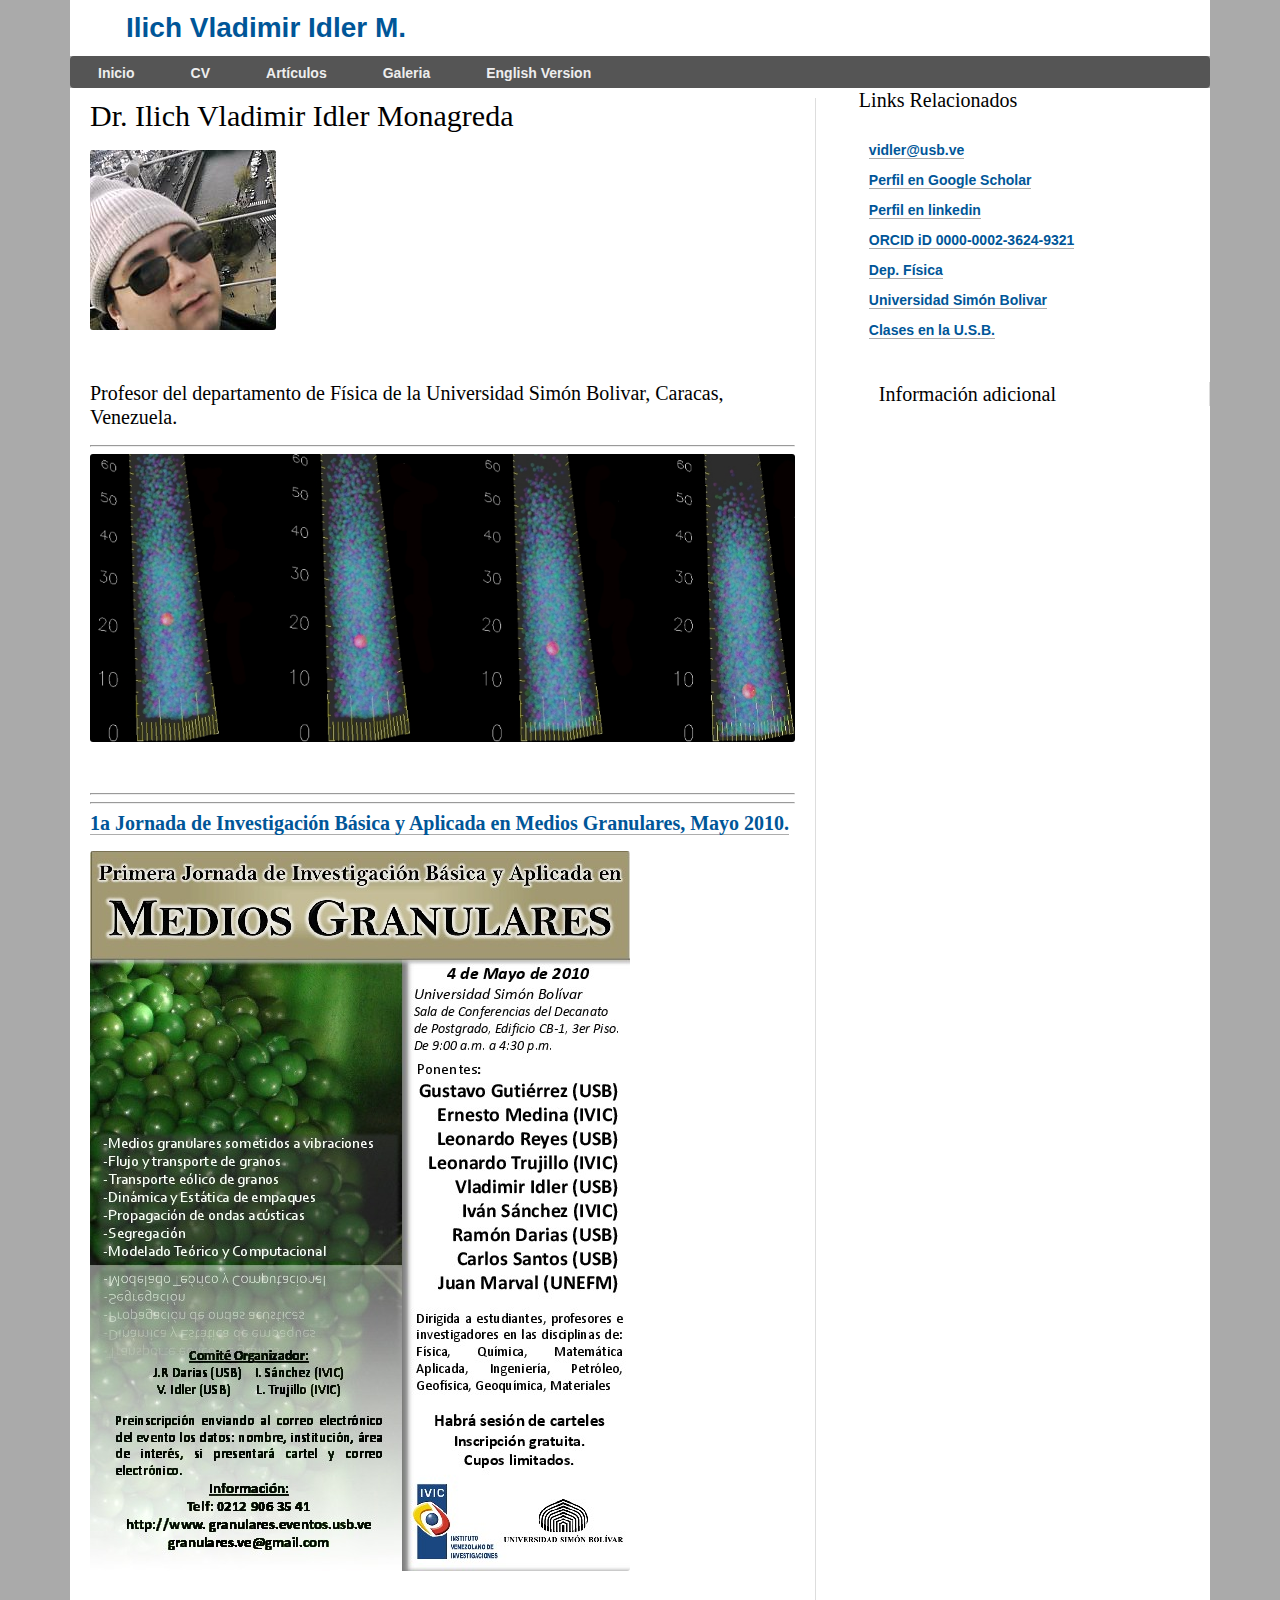
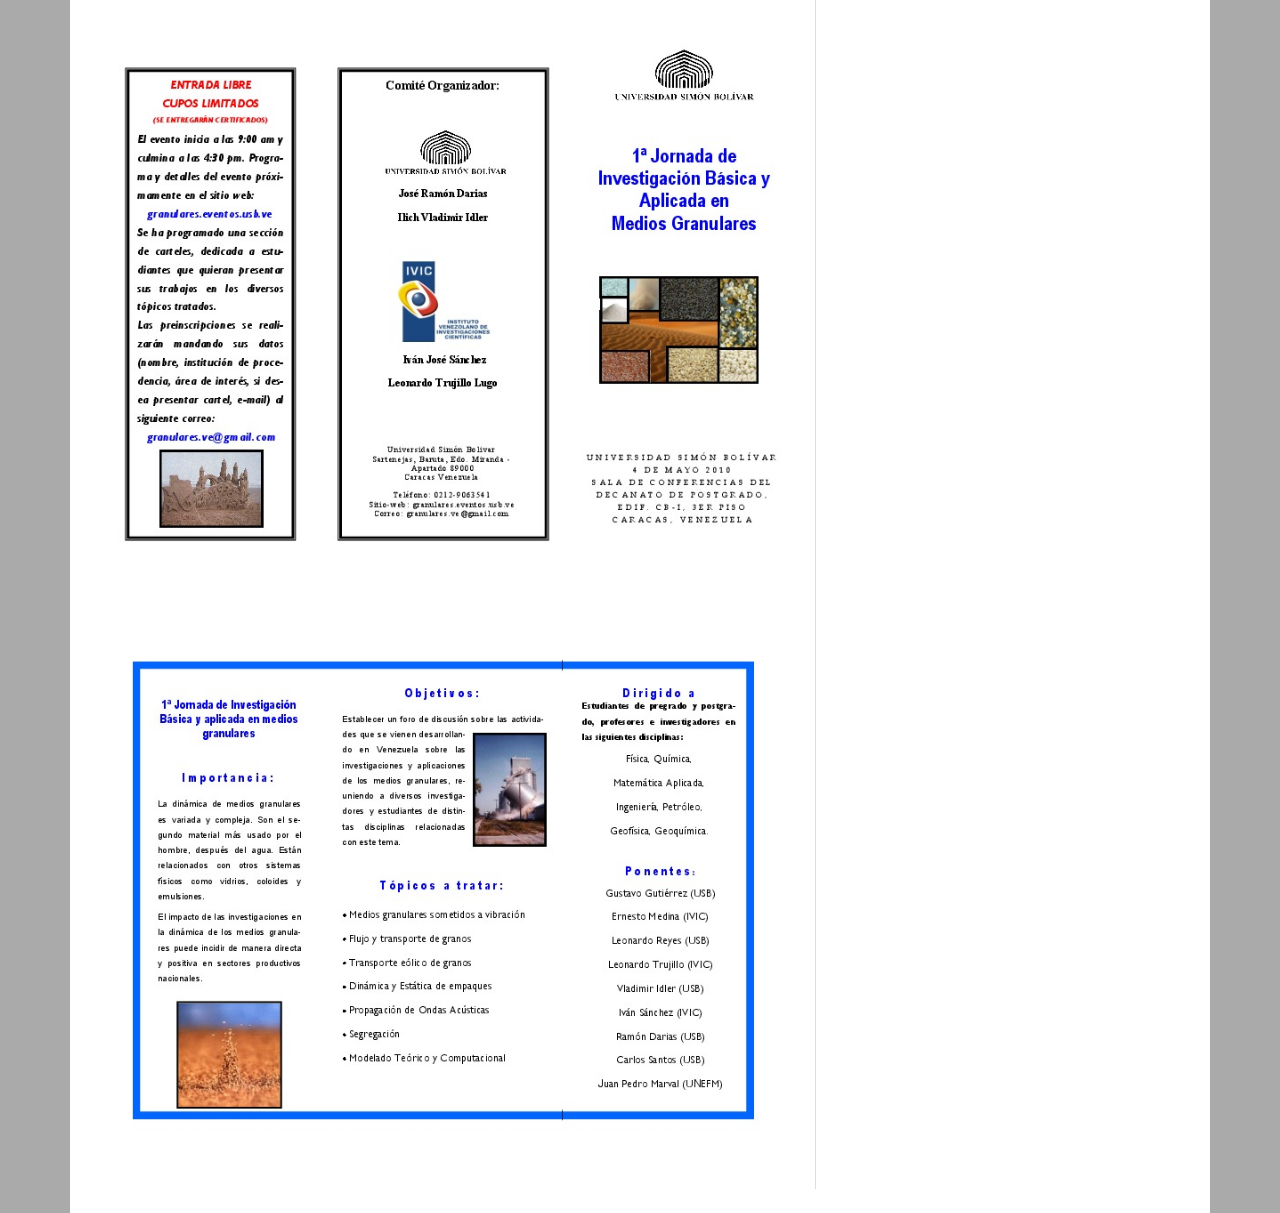
<file: index.html>
<!doctype html>
<html lang="en">


<!-- Mirrored from vidler.droppages.com/ by HTTrack Website Copier/3.x [XR&CO'2010], Thu, 07 May 2015 13:58:51 GMT -->
<!-- Added by HTTrack --><meta http-equiv="content-type" content="text/html;charset=utf-8"><!-- /Added by HTTrack -->
<head>
	<meta charset="utf-8"/>
	<title>Inicio - Página personal de Ilich V. Idler M.</title>
	<meta type="description" content="default meta decription"/>

	<meta name="viewport" content="width=device-width, initial-scale=1.0"/>

	<!-- The 1140px Grid -->
	<link rel="stylesheet" href="css/1140.css" type="text/css" media="screen" />
	
	<!--[if lte IE 9]>
	<link rel="stylesheet" href="/css/ie.css" type="text/css" media="screen" />
	<![endif]-->
	
	<!-- Type and image presets - NOT ESSENTIAL -->
	<link rel="stylesheet" href="css/typeimg.css" type="text/css" media="screen" />
	<!-- Make minor type adjustments for 1024 monitors -->
	<link rel="stylesheet" href="css/smallerscreen.css" media="only screen and (max-width: 1023px)" />
	<!-- Resets grid for mobile -->
	<link rel="stylesheet" href="css/mobile.css" media="handheld, only screen and (max-width: 767px)" />
	<!-- Put your layout here -->
	<link rel="stylesheet" href="css/layout.css" type="text/css" media="screen" />
	<script type="text/javascript" src="example.js"></script>


<script type='text/javascript' src='https://ajax.googleapis.com/ajax/libs/jquery/1.7.2/jquery.min.js'></script>

<script type="text/javascript">
//<![CDATA[


$(window).scroll(function(){
if ($(window).scrollTop() >= 55)
{
 var uyu;
 var rect = document.getElementById('nav').getBoundingClientRect();
// if (rect.left > 0){setTimeout(function(){uyu=rect.left-1px},100);}
uyu = rect.left/2;
$("#nav").css({position:'fixed',top:'0', height:'32px',width:'auto',margin:'auto',left:uyu});
}
else
{
$("#nav").css({position:'static',top:'55px',  height:'32px',width:'100%'});
}
});
//]]>    
</script>


</head>

<body>

<div class="container">
	<div id="header" class="row">
<!--<img   src="/images/baner.png">-->
		<!--<div class="elevencol">
			<img   src="/images/baner.png">
		</div>-->
		<div class="sevencol">
			<!--<div class="fourcol"><img style="float:left;"  src="/images/baner.png"></div>-->
			<a class="logo" href="index.html">Ilich Vladimir Idler M.</a>
		</div>
		<div class="fourcol last">
			<p>
<!-- 				<a href="/sitemap">Sitemap</a> -->
				<!--<a href="/terms">Terms</a>-->
			</p>
		</div>
	</div>
<!-- 	<div style="height:30px;"> -->
	<div id="nav" class="row" style="height:32px;border-radius: 4px">
		<div class="twelvecol">
			<li><a href="index.html">Inicio</a></li>
                        <li><a href="CV.html">CV</a></li>
                        <li><a href="Articulos.html">Artículos</a></li>
			<li><a href="Galeria.html">Galeria</a></li>
			<li><a href="English%2bVersion.html">English Version</a></li>
			<!--<ul><li class="current"><a href="/">Home</a></li><li class=""><a href="/Articulos">Articulos</a></li><li class=""><a href="/CV">CV</a></li><li class=""><a href="/English+Version">English Version</a></li><li class=""><a href="/Galeria">Galeria</a></li></ul>-->
		</div>
	</div>
<!-- 	</div> -->
	<div class="row">
	<div class="eightcol">
		<div class="article">
			<!-- Ilich Vladimir Idler M.-->

<h1>Dr. Ilich Vladimir Idler Monagreda</h1>

<p><img src="images/anuario.jpg" alt="Ilich" title="Hey!" /></p>

<h2>Profesor del departamento de Física de la Universidad Simón Bolivar, Caracas, Venezuela.</h2>

<hr />

<p><img src="images/graphic_abstract.jpg" alt="granos" title="Flotación Inversa!" /></p>

<hr />

<hr />

<h2><a href="http://www.granulares.eventos.usb.ve/">1a Jornada de Investigación Básica y Aplicada en Medios Granulares, Mayo 2010.</a></h2>

<p><img src="images/poster.jpg" alt="poster" title="Jornada" /></p>

<p><img src="images/triptico-0.jpg" alt="triptico" title="Jornada" /></p>

<p><img src="images/triptico-1.jpg" alt="triptico2" title="Jornada" /></p>

		</div>
	</div>
	<div id="aside" class="fourcol last">
		<h2>Links Relacionados</h2>
		<ul>
			<li><a href="mailto:vidler@usb.ve">vidler@usb.ve</a></li>
			<li><a href="http://scholar.google.com/citations?user=N_za2CsAAAAJ&amp;hl=en&amp;oi=ao">Perfil en Google Scholar</a></li>
			<li><a href="http://ve.linkedin.com/pub/vladimir-idler/29/b37/23a/">Perfil en linkedin</a></li>
			<li><a href="http://orcid.org/0000-0002-3624-9321"> ORCID iD 0000-0002-3624-9321 </a></li>
			<li><a href="http://www.fis.usb.ve/">Dep. Física</a></li>
			<li><a href="http://www.usb.ve/">Universidad Simón Bolivar</a></li>
			<li><a href="http://vidler_clases.droppages.com/">Clases en la U.S.B.</a></li>
		</ul>
		<div class="article">
			<h2>Información adicional</h2>

		</div>
	</div>
	
</div>
<div class="row">
	<!--<div class="sevencol">
		<div class="article">
			
		</div>
	</div>-->
	<!-- <div class="fivecol last">
		<div class="article">
			<h2>Información adicional</h2>

		</div>
	</div>-->
</div>
<!-- 	<div id="footer" class="row">
		<div class="threecol">
			<h3>Links 1</h3>
			<ul>
				<li><a href="/">demo link</a></li>
				<li><a href="/">demo link</a></li>
			</ul>
		</div>
		<div class="threecol">
			<h3>Links 2</h3>
			<ul>
				<li><a href="/">demo link</a></li>
			</ul>
		</div>
		<div class="threecol">
			<h3>Links 3</h3>
			<ul>
				<li><a href="/">demo link</a></li>
				<li><a href="/">demo link</a></li>
				<li><a href="/">demo link</a></li>
				<li><a href="/">demo link</a></li>
			</ul>
		</div>
		<div class="threecol last">
			<h3>Links 4</h3>
			<ul>
				<li><a href="/">demo link</a></li>
				<li><a href="/">demo link</a></li>
				<li><a href="/">demo link</a></li>
			</ul>
		</div>
	</div>
</div>-->



</body>

<!-- Mirrored from vidler.droppages.com/ by HTTrack Website Copier/3.x [XR&CO'2010], Thu, 07 May 2015 13:58:57 GMT -->
<!-- Added by HTTrack --><meta http-equiv="content-type" content="text/html;charset=utf-8"><!-- /Added by HTTrack -->
</html>
</file>
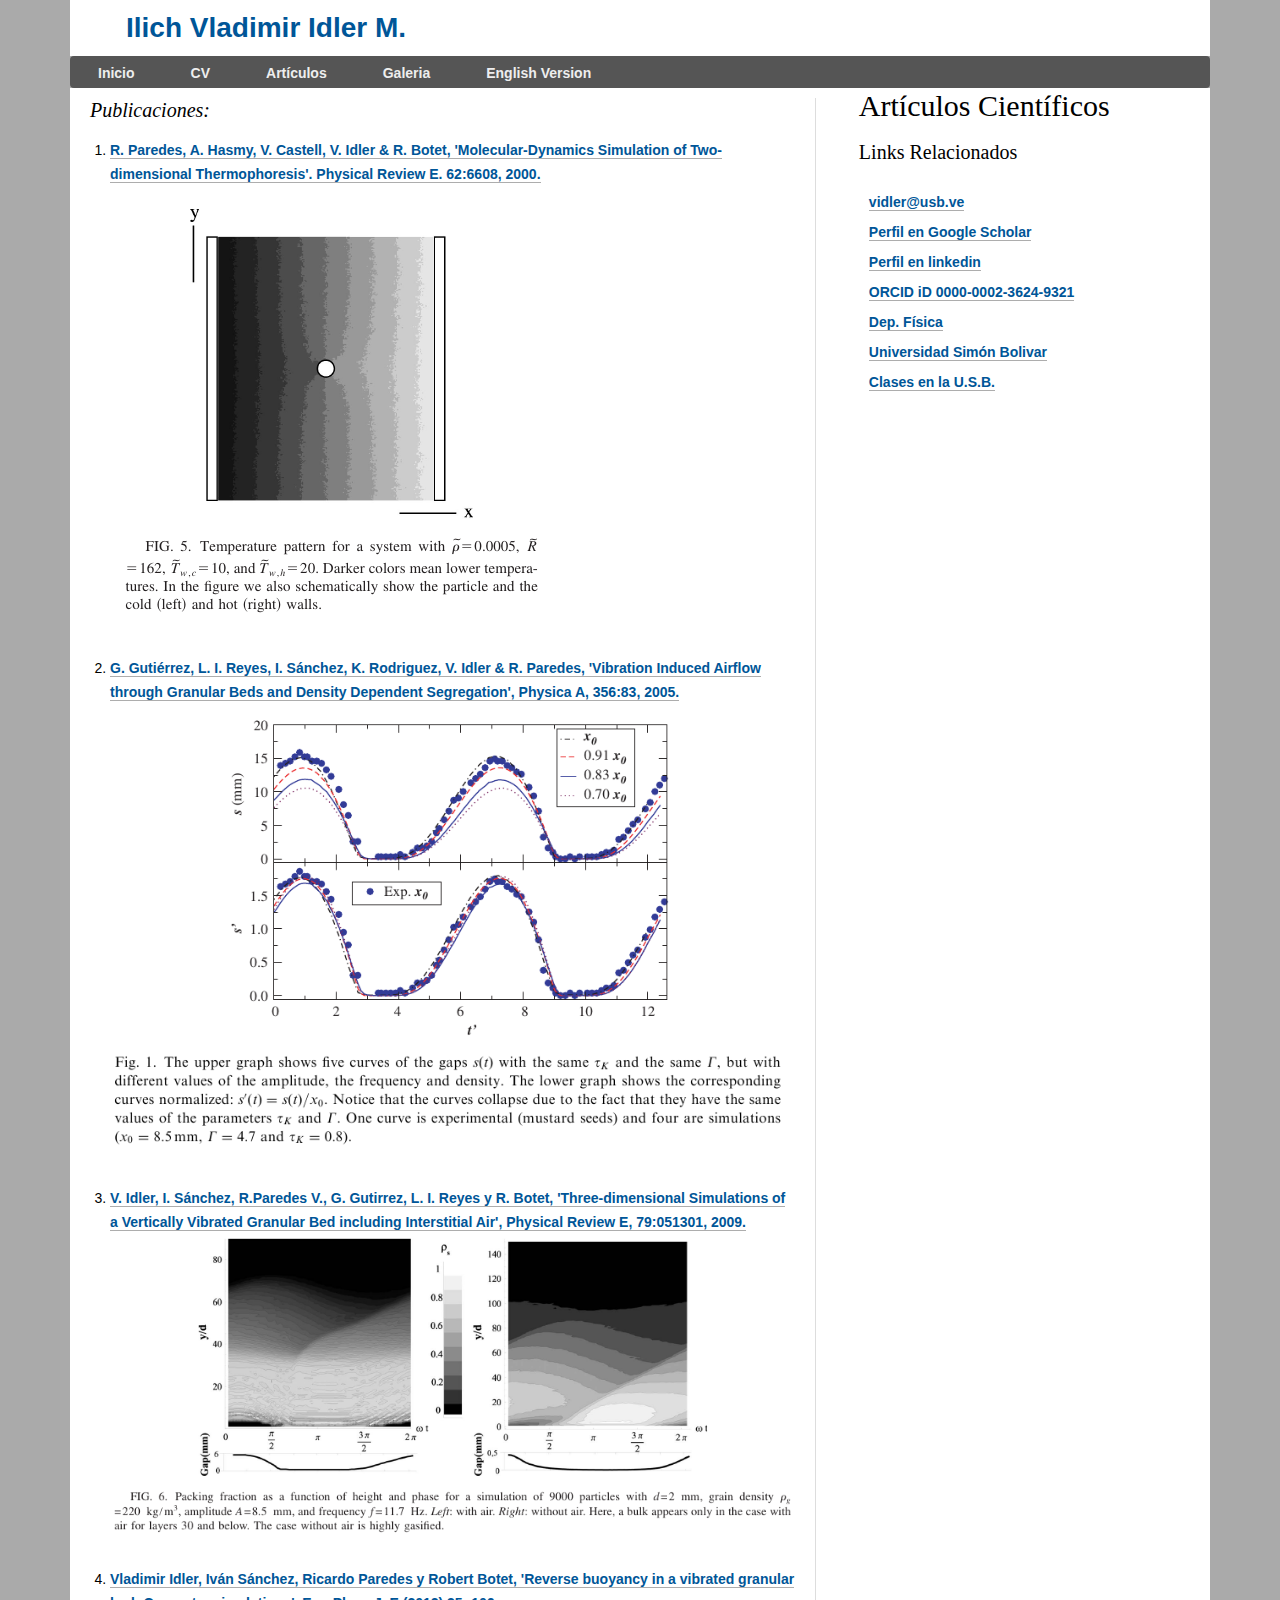
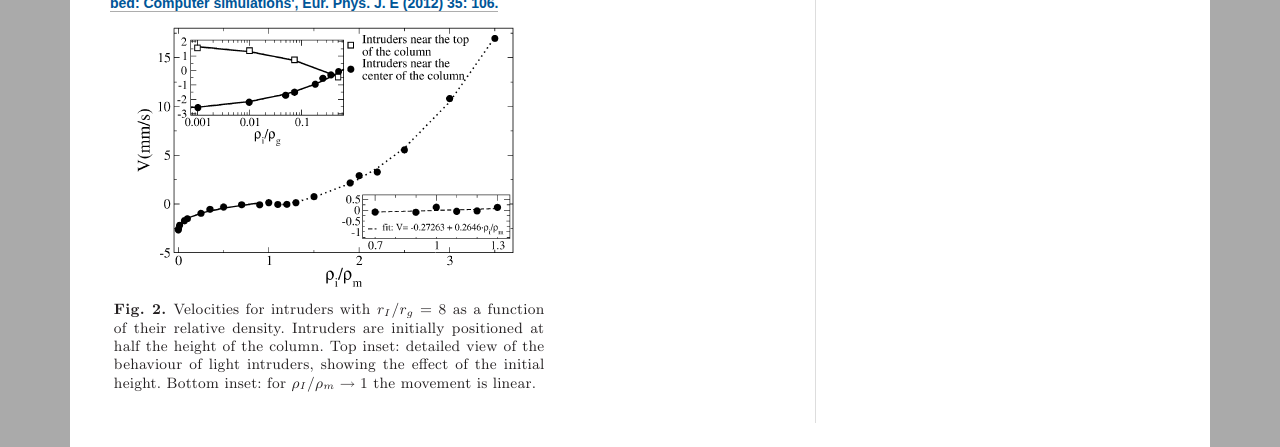
<file: Articulos.html>
<!doctype html>
<html lang="en">


<!-- Mirrored from vidler.droppages.com/Articulos by HTTrack Website Copier/3.x [XR&CO'2010], Thu, 07 May 2015 13:59:13 GMT -->
<!-- Added by HTTrack --><meta http-equiv="content-type" content="text/html;charset=utf-8"><!-- /Added by HTTrack -->
<head>
	<meta charset="utf-8"/>
	<title>Artículos Científicos - Página personal de Ilich V. Idler M.</title>
	<meta type="description" content="default meta decription"/>

	<meta name="viewport" content="width=device-width, initial-scale=1.0"/>

	<!-- The 1140px Grid -->
	<link rel="stylesheet" href="css/1140.css" type="text/css" media="screen" />
	
	<!--[if lte IE 9]>
	<link rel="stylesheet" href="/css/ie.css" type="text/css" media="screen" />
	<![endif]-->
	
	<!-- Type and image presets - NOT ESSENTIAL -->
	<link rel="stylesheet" href="css/typeimg.css" type="text/css" media="screen" />
	<!-- Make minor type adjustments for 1024 monitors -->
	<link rel="stylesheet" href="css/smallerscreen.css" media="only screen and (max-width: 1023px)" />
	<!-- Resets grid for mobile -->
	<link rel="stylesheet" href="css/mobile.css" media="handheld, only screen and (max-width: 767px)" />
	<!-- Put your layout here -->
	<link rel="stylesheet" href="css/layout.css" type="text/css" media="screen" />
	<script type="text/javascript" src="example.js"></script>


<script type='text/javascript' src='https://ajax.googleapis.com/ajax/libs/jquery/1.7.2/jquery.min.js'></script>

<script type="text/javascript">
//<![CDATA[


$(window).scroll(function(){
if ($(window).scrollTop() >= 55)
{
 var uyu;
 var rect = document.getElementById('nav').getBoundingClientRect();
// if (rect.left > 0){setTimeout(function(){uyu=rect.left-1px},100);}
uyu = rect.left/2;
$("#nav").css({position:'fixed',top:'0', height:'32px',width:'auto',margin:'auto',left:uyu});
}
else
{
$("#nav").css({position:'static',top:'55px',  height:'32px',width:'100%'});
}
});
//]]>    
</script>


</head>

<body>

<div class="container">
	<div id="header" class="row">
<!--<img   src="/images/baner.png">-->
		<!--<div class="elevencol">
			<img   src="/images/baner.png">
		</div>-->
		<div class="sevencol">
			<!--<div class="fourcol"><img style="float:left;"  src="/images/baner.png"></div>-->
			<a class="logo" href="index.html">Ilich Vladimir Idler M.</a>
		</div>
		<div class="fourcol last">
			<p>
<!-- 				<a href="/sitemap">Sitemap</a> -->
				<!--<a href="/terms">Terms</a>-->
			</p>
		</div>
	</div>
<!-- 	<div style="height:30px;"> -->
	<div id="nav" class="row" style="height:32px;border-radius: 4px">
		<div class="twelvecol">
			<li><a href="index.html">Inicio</a></li>
                        <li><a href="CV.html">CV</a></li>
                        <li><a href="Articulos.html">Artículos</a></li>
			<li><a href="Galeria.html">Galeria</a></li>
			<li><a href="English%2bVersion.html">English Version</a></li>
			<!--<ul><li class=""><a href="/">Home</a></li><li class="current"><a href="/Articulos">Articulos</a></li><li class=""><a href="/CV">CV</a></li><li class=""><a href="/English+Version">English Version</a></li><li class=""><a href="/Galeria">Galeria</a></li></ul>-->
		</div>
	</div>
<!-- 	</div> -->
	<div id="content" class="row">
	<div class="eightcol">
		<div class="article">
			<!--<div class="breadcrumbs"><ul><li><a href="/">Home</a></li><li><a href="/Articulos">Articulos</a></li></ul></div>-->
			<h2><em>Publicaciones:</em></h2>

<ol>
<li><a href="http://pre.aps.org/abstract/PRE/v62/i5/p6608_1">R. Paredes, A. Hasmy, V. Castell, V. Idler &amp; R. Botet, 'Molecular-Dynamics Simulation of Two-dimensional Thermophoresis'.  Physical Review E. 62:6608, 2000.</a> <img src="images/art1.png" alt="img" /></li>
<li><a href="http://www.sciencedirect.com/science/article/pii/S0378437105004590">G. Gutiérrez, L. I. Reyes, I. Sánchez, K. Rodriguez, V. Idler &amp; R. Paredes, 'Vibration Induced Airflow through Granular Beds and Density Dependent Segregation', Physica A, 356:83, 2005.</a><img src="images/art2.png" alt="img" /></li>
<li><a href="http://pre.aps.org/abstract/PRE/v79/i5/e051301">V. Idler, I. Sánchez, R.Paredes V., G. Gutirrez, L. I. Reyes y R. Botet, 'Three-dimensional Simulations of a Vertically Vibrated Granular  Bed including Interstitial Air',  Physical Review E, 79:051301, 2009.</a><img src="images/art3.png" alt="img" /></li>
<li><a href="http://epje.epj.org/index.php?option=com_article&amp;access=doi&amp;doi=10.1140/epje/i2012-12106-x&amp;Itemid=129">Vladimir Idler, Iván Sánchez, Ricardo Paredes y Robert Botet, 'Reverse buoyancy in a vibrated granular bed: Computer simulations', Eur. Phys. J. E (2012) 35: 106.</a><img src="images/art4.png" alt="img" /></li>
</ol>

		</div>
	</div>
	<div id="aside" class="fourcol last">
		<h1>Artículos Científicos</h1>
		<!--<ul><li class=""><a href="/">Home</a></li><li class="current"><a href="/Articulos">Articulos</a></li><li class=""><a href="/CV">CV</a></li><li class=""><a href="/English+Version">English Version</a></li><li class=""><a href="/Galeria">Galeria</a></li></ul>-->
		<h2>Links Relacionados</h2>
		<ul>
			<li><a href="mailto:vidler@usb.ve">vidler@usb.ve</a></li>
			<li><a href="http://scholar.google.com/citations?user=N_za2CsAAAAJ&amp;hl=es&amp;oi=ao">Perfil en Google Scholar</a></li>
			<li><a href="http://ve.linkedin.com/pub/vladimir-idler/29/b37/23a/">Perfil en linkedin</a></li>
			<li><a href="http://orcid.org/0000-0002-3624-9321"> ORCID iD 0000-0002-3624-9321 </a></li>
			<li><a href="http://www.fis.usb.ve/">Dep. Física</a></li>
			<li><a href="http://www.usb.ve/">Universidad Simón Bolivar</a></li>
			<li><a href="http://vidler_clases.droppages.com/">Clases en la U.S.B.</a></li>
		</ul>
	</div>
</div>
<!-- 	<div id="footer" class="row">
		<div class="threecol">
			<h3>Links 1</h3>
			<ul>
				<li><a href="/">demo link</a></li>
				<li><a href="/">demo link</a></li>
			</ul>
		</div>
		<div class="threecol">
			<h3>Links 2</h3>
			<ul>
				<li><a href="/">demo link</a></li>
			</ul>
		</div>
		<div class="threecol">
			<h3>Links 3</h3>
			<ul>
				<li><a href="/">demo link</a></li>
				<li><a href="/">demo link</a></li>
				<li><a href="/">demo link</a></li>
				<li><a href="/">demo link</a></li>
			</ul>
		</div>
		<div class="threecol last">
			<h3>Links 4</h3>
			<ul>
				<li><a href="/">demo link</a></li>
				<li><a href="/">demo link</a></li>
				<li><a href="/">demo link</a></li>
			</ul>
		</div>
	</div>
</div>-->



</body>

<!-- Mirrored from vidler.droppages.com/Articulos by HTTrack Website Copier/3.x [XR&CO'2010], Thu, 07 May 2015 13:59:20 GMT -->
<!-- Added by HTTrack --><meta http-equiv="content-type" content="text/html;charset=utf-8"><!-- /Added by HTTrack -->
</html>
</file>
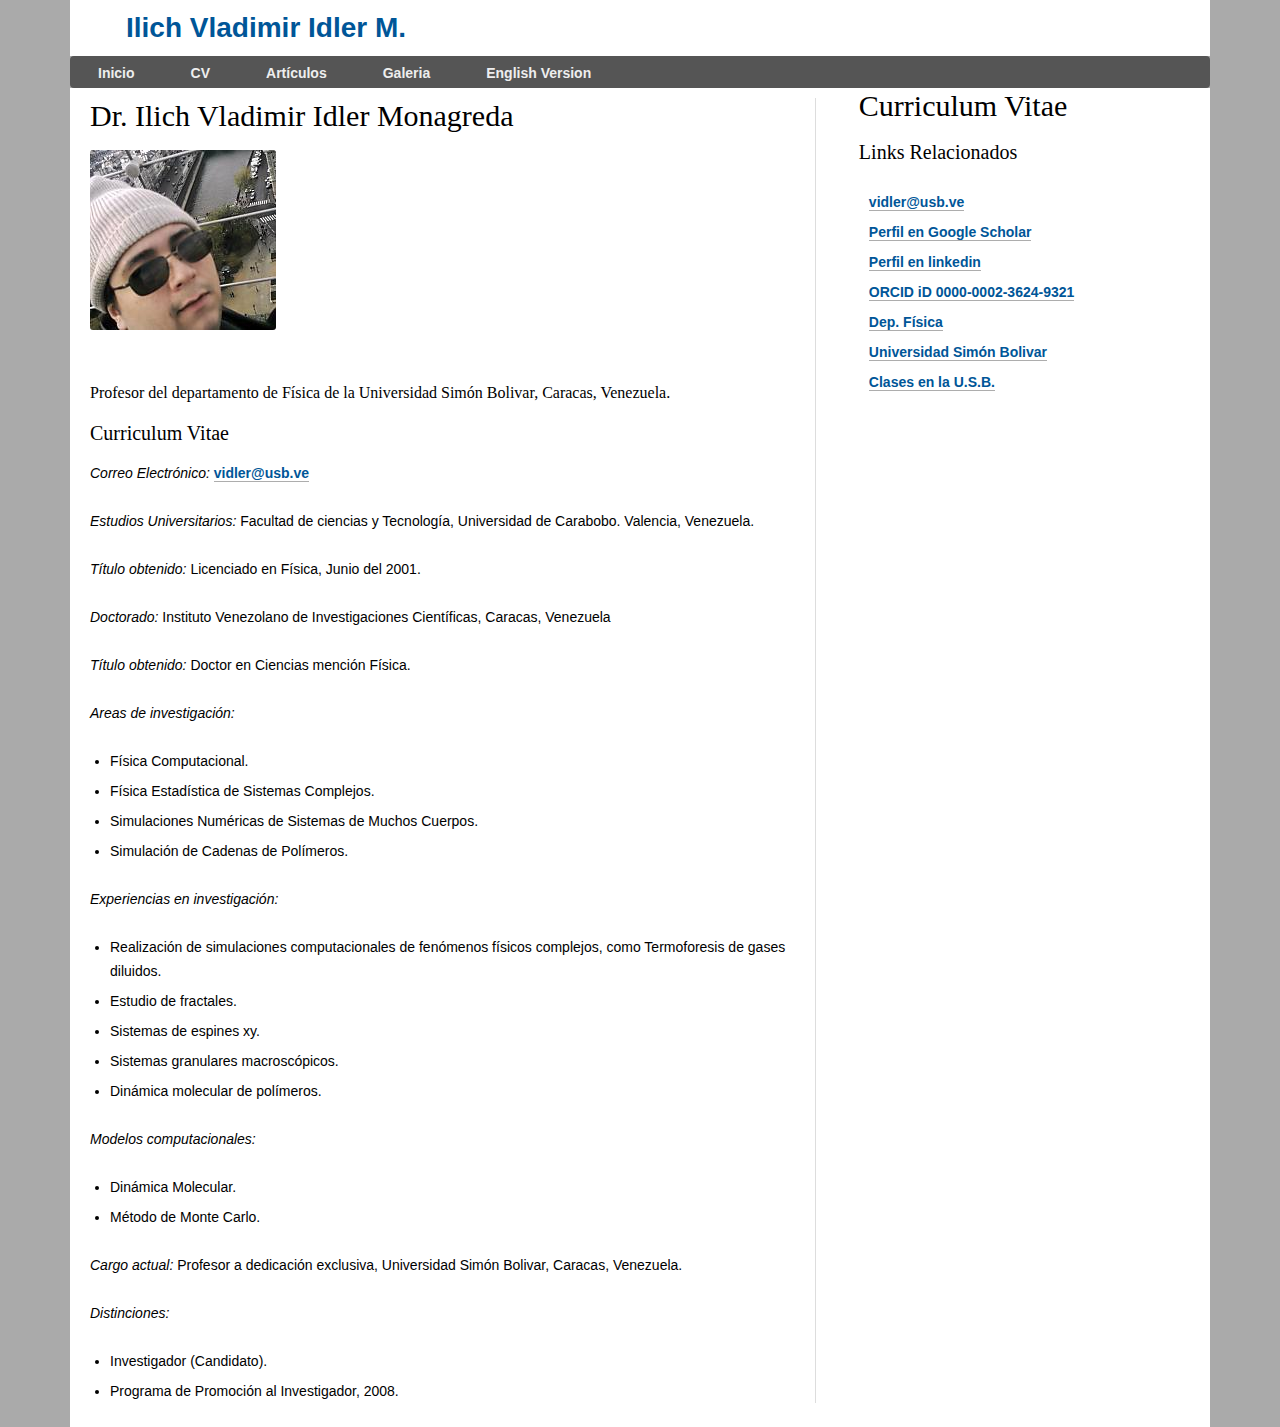
<file: CV.html>
<!doctype html>
<html lang="en">


<!-- Mirrored from vidler.droppages.com/CV by HTTrack Website Copier/3.x [XR&CO'2010], Thu, 07 May 2015 13:59:13 GMT -->
<!-- Added by HTTrack --><meta http-equiv="content-type" content="text/html;charset=utf-8"><!-- /Added by HTTrack -->
<head>
	<meta charset="utf-8"/>
	<title>Curriculum Vitae - Página personal de Ilich V. Idler M.</title>
	<meta type="description" content="default meta decription"/>

	<meta name="viewport" content="width=device-width, initial-scale=1.0"/>

	<!-- The 1140px Grid -->
	<link rel="stylesheet" href="css/1140.css" type="text/css" media="screen" />
	
	<!--[if lte IE 9]>
	<link rel="stylesheet" href="/css/ie.css" type="text/css" media="screen" />
	<![endif]-->
	
	<!-- Type and image presets - NOT ESSENTIAL -->
	<link rel="stylesheet" href="css/typeimg.css" type="text/css" media="screen" />
	<!-- Make minor type adjustments for 1024 monitors -->
	<link rel="stylesheet" href="css/smallerscreen.css" media="only screen and (max-width: 1023px)" />
	<!-- Resets grid for mobile -->
	<link rel="stylesheet" href="css/mobile.css" media="handheld, only screen and (max-width: 767px)" />
	<!-- Put your layout here -->
	<link rel="stylesheet" href="css/layout.css" type="text/css" media="screen" />
	<script type="text/javascript" src="example.js"></script>


<script type='text/javascript' src='https://ajax.googleapis.com/ajax/libs/jquery/1.7.2/jquery.min.js'></script>

<script type="text/javascript">
//<![CDATA[


$(window).scroll(function(){
if ($(window).scrollTop() >= 55)
{
 var uyu;
 var rect = document.getElementById('nav').getBoundingClientRect();
// if (rect.left > 0){setTimeout(function(){uyu=rect.left-1px},100);}
uyu = rect.left/2;
$("#nav").css({position:'fixed',top:'0', height:'32px',width:'auto',margin:'auto',left:uyu});
}
else
{
$("#nav").css({position:'static',top:'55px',  height:'32px',width:'100%'});
}
});
//]]>    
</script>


</head>

<body>

<div class="container">
	<div id="header" class="row">
<!--<img   src="/images/baner.png">-->
		<!--<div class="elevencol">
			<img   src="/images/baner.png">
		</div>-->
		<div class="sevencol">
			<!--<div class="fourcol"><img style="float:left;"  src="/images/baner.png"></div>-->
			<a class="logo" href="index.html">Ilich Vladimir Idler M.</a>
		</div>
		<div class="fourcol last">
			<p>
<!-- 				<a href="/sitemap">Sitemap</a> -->
				<!--<a href="/terms">Terms</a>-->
			</p>
		</div>
	</div>
<!-- 	<div style="height:30px;"> -->
	<div id="nav" class="row" style="height:32px;border-radius: 4px">
		<div class="twelvecol">
			<li><a href="index.html">Inicio</a></li>
                        <li><a href="CV.html">CV</a></li>
                        <li><a href="Articulos.html">Artículos</a></li>
			<li><a href="Galeria.html">Galeria</a></li>
			<li><a href="English%2bVersion.html">English Version</a></li>
			<!--<ul><li class=""><a href="/">Home</a></li><li class=""><a href="/Articulos">Articulos</a></li><li class="current"><a href="/CV">CV</a></li><li class=""><a href="/English+Version">English Version</a></li><li class=""><a href="/Galeria">Galeria</a></li></ul>-->
		</div>
	</div>
<!-- 	</div> -->
	<div id="content" class="row">
	<div class="eightcol">
		<div class="article">
			<!--<div class="breadcrumbs"><ul><li><a href="/">Home</a></li><li><a href="/CV">CV</a></li></ul></div>-->
			<h1>Dr. Ilich Vladimir Idler Monagreda</h1>

<p><img src="images/anuario.jpg" alt="Ilich" title="Hey!" /></p>

<!--<img src="{{Image|/anuario.jpg}}" alt="IVIM" /> -->

<h3>Profesor del departamento de Física de la Universidad Simón Bolivar, Caracas, Venezuela.</h3>

<h2>Curriculum Vitae</h2>

<p><em>Correo Electrónico:</em>  <a href="mailto:vidler&#64;usb.ve">vidler&#64;usb.ve</a></p>

<p><em>Estudios Universitarios:</em> Facultad de ciencias y Tecnología, Universidad de Carabobo. Valencia, Venezuela.</p>

<p><em>Título obtenido:</em>  Licenciado en Física, Junio del 2001.</p>

<p><em>Doctorado:</em>  Instituto Venezolano de Investigaciones Científicas, Caracas, Venezuela</p>

<p><em>Título obtenido:</em>  Doctor en Ciencias mención Física.</p>

<p><em>Areas de investigación:</em></p>

<ul>
<li>Física Computacional.</li>
<li>Física Estadística de Sistemas Complejos.</li>
<li>Simulaciones Numéricas de Sistemas de Muchos Cuerpos.</li>
<li>Simulación de Cadenas de Polímeros.</li>
</ul>

<p><em>Experiencias en investigación:</em></p>

<ul>
<li>Realización de simulaciones computacionales de fenómenos físicos complejos, como Termoforesis de gases diluidos.</li>
<li>Estudio de fractales.</li>
<li>Sistemas de espines xy. </li>
<li>Sistemas granulares macroscópicos.</li>
<li>Dinámica molecular de polímeros.</li>
</ul>

<p><em>Modelos computacionales:</em></p>

<ul>
<li>Dinámica Molecular.</li>
<li>Método de Monte Carlo.</li>
</ul>

<p><em>Cargo actual:</em>   Profesor a dedicación exclusiva, Universidad Simón Bolivar, Caracas, Venezuela.</p>

<p><em>Distinciones:</em></p>

<ul>
<li>Investigador (Candidato).</li>
<li>Programa de Promoción al Investigador, 2008.</li>
</ul>

		</div>
	</div>
	<div id="aside" class="fourcol last">
		<h1>Curriculum Vitae</h1>
		<!--<ul><li class=""><a href="/">Home</a></li><li class=""><a href="/Articulos">Articulos</a></li><li class="current"><a href="/CV">CV</a></li><li class=""><a href="/English+Version">English Version</a></li><li class=""><a href="/Galeria">Galeria</a></li></ul>-->
		<h2>Links Relacionados</h2>
		<ul>
			<li><a href="mailto:vidler@usb.ve">vidler@usb.ve</a></li>
			<li><a href="http://scholar.google.com/citations?user=N_za2CsAAAAJ&amp;hl=es&amp;oi=ao">Perfil en Google Scholar</a></li>
			<li><a href="http://ve.linkedin.com/pub/vladimir-idler/29/b37/23a/">Perfil en linkedin</a></li>
			<li><a href="http://orcid.org/0000-0002-3624-9321"> ORCID iD 0000-0002-3624-9321 </a></li>
			<li><a href="http://www.fis.usb.ve/">Dep. Física</a></li>
			<li><a href="http://www.usb.ve/">Universidad Simón Bolivar</a></li>
			<li><a href="http://vidler_clases.droppages.com/">Clases en la U.S.B.</a></li>
		</ul>
	</div>
</div>
<!-- 	<div id="footer" class="row">
		<div class="threecol">
			<h3>Links 1</h3>
			<ul>
				<li><a href="/">demo link</a></li>
				<li><a href="/">demo link</a></li>
			</ul>
		</div>
		<div class="threecol">
			<h3>Links 2</h3>
			<ul>
				<li><a href="/">demo link</a></li>
			</ul>
		</div>
		<div class="threecol">
			<h3>Links 3</h3>
			<ul>
				<li><a href="/">demo link</a></li>
				<li><a href="/">demo link</a></li>
				<li><a href="/">demo link</a></li>
				<li><a href="/">demo link</a></li>
			</ul>
		</div>
		<div class="threecol last">
			<h3>Links 4</h3>
			<ul>
				<li><a href="/">demo link</a></li>
				<li><a href="/">demo link</a></li>
				<li><a href="/">demo link</a></li>
			</ul>
		</div>
	</div>
</div>-->



</body>

<!-- Mirrored from vidler.droppages.com/CV by HTTrack Website Copier/3.x [XR&CO'2010], Thu, 07 May 2015 13:59:13 GMT -->
<!-- Added by HTTrack --><meta http-equiv="content-type" content="text/html;charset=utf-8"><!-- /Added by HTTrack -->
</html>
</file>
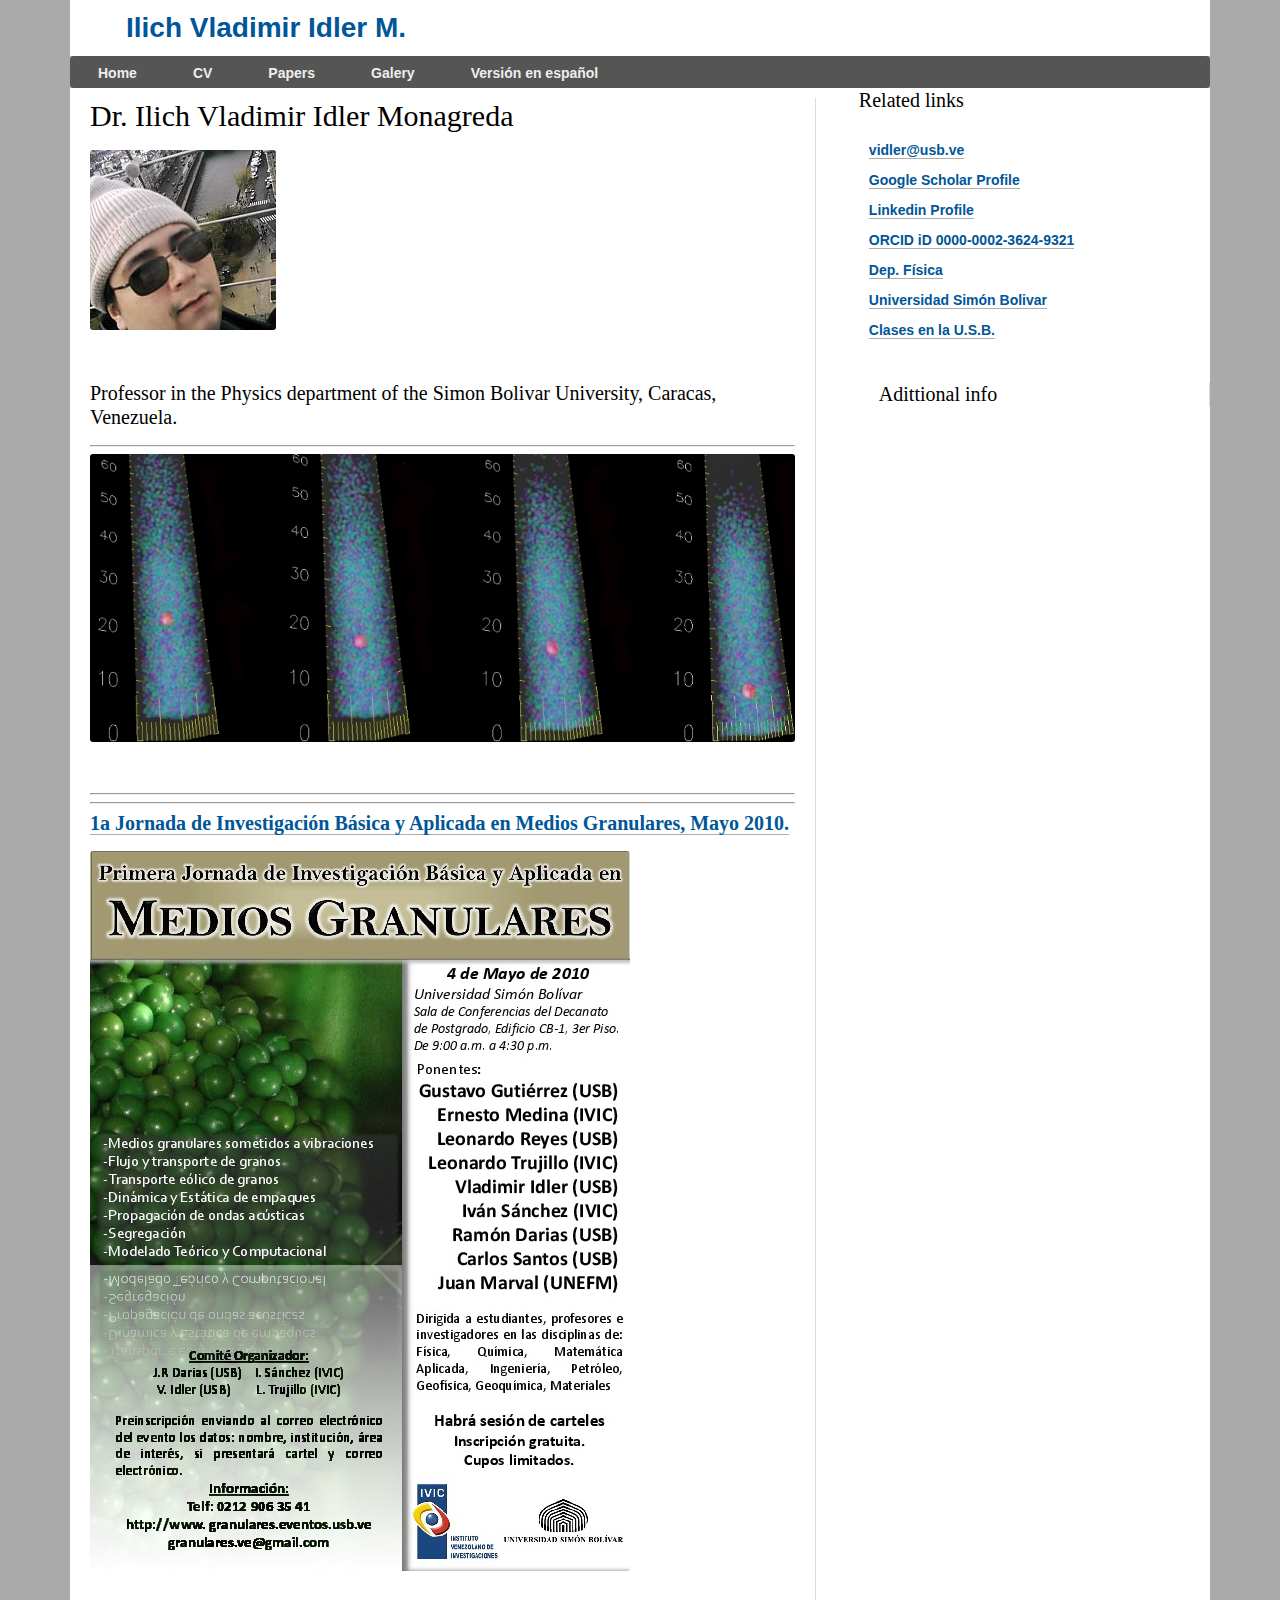
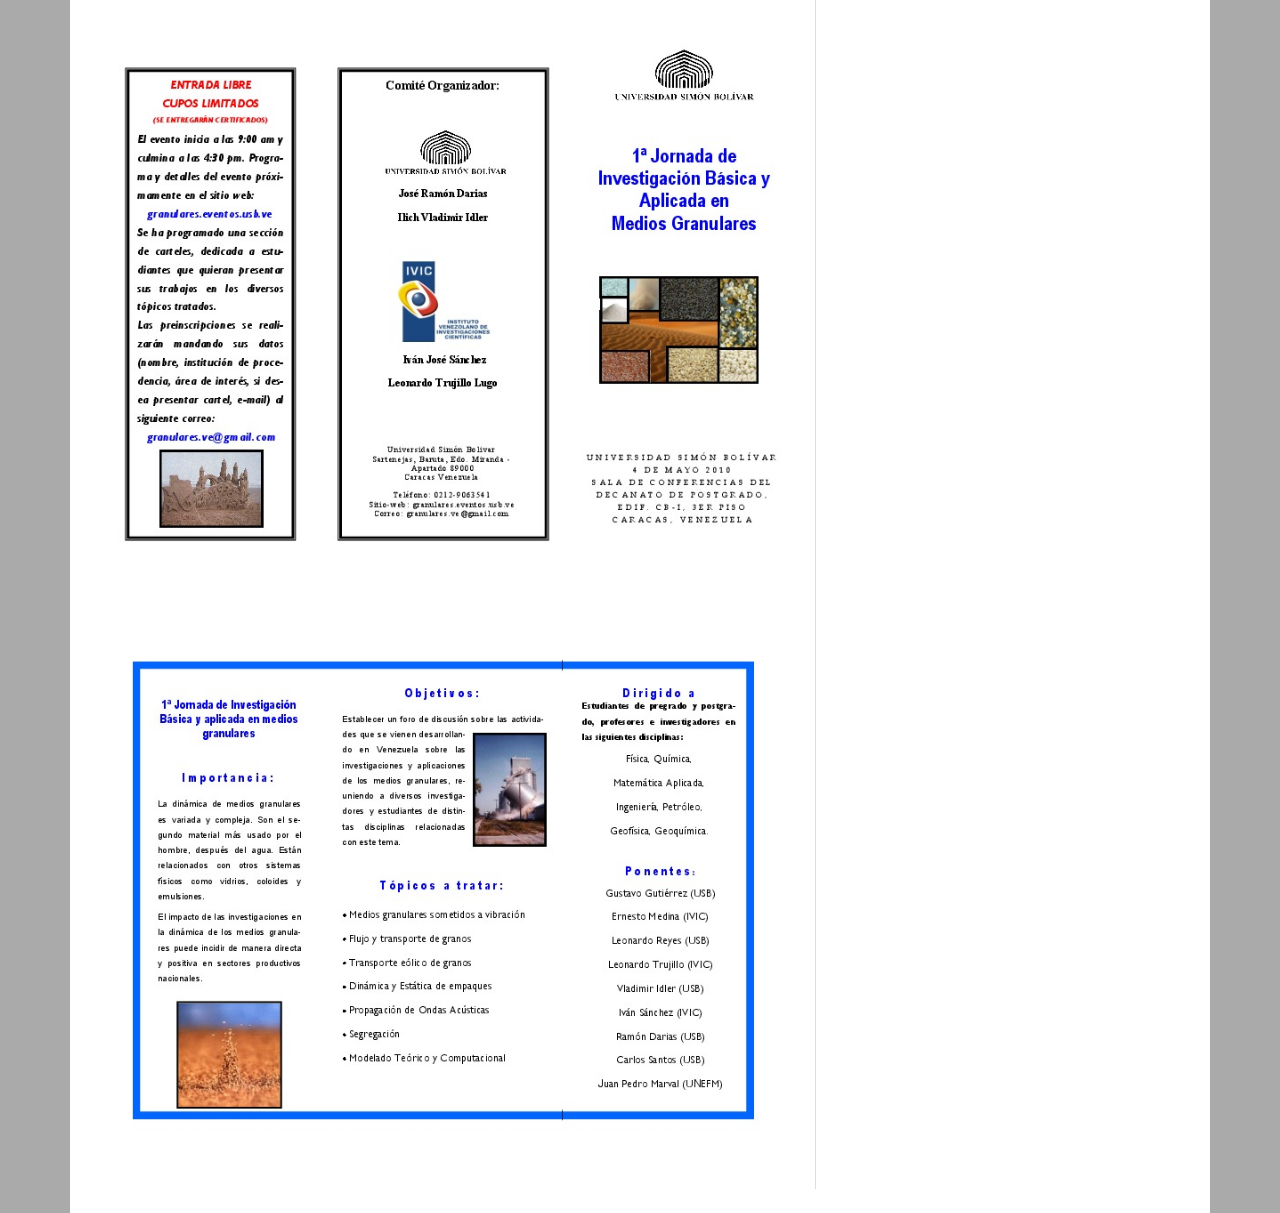
<file: English+Version.html>
<!doctype html>
<html lang="en">


<!-- Mirrored from vidler.droppages.com/English+Version by HTTrack Website Copier/3.x [XR&CO'2010], Thu, 07 May 2015 13:59:48 GMT -->
<!-- Added by HTTrack --><meta http-equiv="content-type" content="text/html;charset=utf-8"><!-- /Added by HTTrack -->
<head>
	<meta charset="utf-8"/>
	<title>Home - Ilich V. Idler M. personal website</title>
	<meta type="description" content="default meta decription"/>

	<meta name="viewport" content="width=device-width, initial-scale=1.0"/>

	<!-- The 1140px Grid -->
	<link rel="stylesheet" href="css/1140.css" type="text/css" media="screen" />
	
	<!--[if lte IE 9]>
	<link rel="stylesheet" href="/css/ie.css" type="text/css" media="screen" />
	<![endif]-->
	
	<!-- Type and image presets - NOT ESSENTIAL -->
	<link rel="stylesheet" href="css/typeimg.css" type="text/css" media="screen" />
	<!-- Make minor type adjustments for 1024 monitors -->
	<link rel="stylesheet" href="css/smallerscreen.css" media="only screen and (max-width: 1023px)" />
	<!-- Resets grid for mobile -->
	<link rel="stylesheet" href="css/mobile.css" media="handheld, only screen and (max-width: 767px)" />
	<!-- Put your layout here -->
	<link rel="stylesheet" href="css/layout.css" type="text/css" media="screen" />
	<script type="text/javascript" src="example.js"></script>


<script type='text/javascript' src='https://ajax.googleapis.com/ajax/libs/jquery/1.7.2/jquery.min.js'></script>
<script type="text/javascript">
//<![CDATA[
$(window).scroll(function(){
if ($(window).scrollTop() >= 55)
{
 var uyu;
 var rect = document.getElementById('nav').getBoundingClientRect();
// if (rect.left > 0){setTimeout(function(){uyu=rect.left-1px},100);}
uyu = rect.left/2;
$("#nav").css({position:'fixed',top:'0', height:'32px',width:'auto',margin:'auto',left:uyu});
}
else
{
$("#nav").css({position:'static',top:'55px',  height:'32px',width:'100%'});
}
});
//]]>    
</script>


</head>

<body>

<div class="container">
	<div id="header" class="row">
		<div class="sevencol">
			<a class="logo" href="index.html">Ilich Vladimir Idler M.</a>
		</div>
		<div class="fivecol last">
			<p>
<!-- 				<a href="/sitemap">Sitemap</a> -->
				<!--<a href="/terms">Terms</a>-->
			</p>
		</div>
	</div>
	<div id="nav" class="row" style="height:32px;border-radius: 4px">
		<div class="twelvecol">
			<!--<ul><li class=""><a href="/">Home</a></li><li class=""><a href="/Articulos">Articulos</a></li><li class=""><a href="/CV">CV</a></li><li class="current"><a href="/English+Version">English Version</a></li><li class=""><a href="/Galeria">Galeria</a></li></ul>-->
			<li><a href="English%2bVersion.html">Home</a></li>
			<li><a href="English%2bVersion/CV.html">CV</a></li>
			<li><a href="English%2bVersion/Papers.html">Papers</a></li>
			<li><a href="English%2bVersion/Galery.html">Galery</a></li>
			<!--<ul><li class=""><a href="/English+Version/CV">CV</a></li><li class=""><a href="/English+Version/Galery">Galery</a></li><li class=""><a href="/English+Version/Papers">Papers</a></li></ul>-->
			<li><a href="index.html">Versión en español</a></li>
		</div>
	</div>
	<div class="row">
	<div class="eightcol">
		<div class="article">
			<!-- Ilich Vladimir Idler M.-->

<h1>Dr. Ilich Vladimir Idler Monagreda</h1>

<p><img src="images/anuario.jpg" alt="Ilich" title="Hey!" /></p>

<h2>Professor in the Physics department of the Simon Bolivar University, Caracas, Venezuela.</h2>

<hr />

<p><img src="images/graphic_abstract.jpg" alt="granos" title="Flotación Inversa!" /></p>

<hr />

<hr />

<h2><a href="http://www.granulares.eventos.usb.ve/">1a Jornada de Investigación Básica y Aplicada en Medios Granulares, Mayo 2010.</a></h2>

<p><img src="images/poster.jpg" alt="poster" title="Jornada" /></p>

<p><img src="images/triptico-0.jpg" alt="triptico" title="Jornada" /></p>

<p><img src="images/triptico-1.jpg" alt="triptico2" title="Jornada" /></p>

		</div>
	</div>
	<div id="aside" class="fourcol last">
		<h2>Related links</h2>
		<ul>
			<li><a href="mailto:vidler@usb.ve">vidler@usb.ve</a></li>
			<li><a href="http://scholar.google.com/citations?user=N_za2CsAAAAJ&amp;hl=en&amp;oi=ao">Google Scholar Profile</a></li>
			<li><a href="http://ve.linkedin.com/pub/vladimir-idler/29/b37/23a/">Linkedin Profile</a></li>
			<li><a href="http://orcid.org/0000-0002-3624-9321"> ORCID iD 0000-0002-3624-9321 </a></li>
			<li><a href="http://www.fis.usb.ve/">Dep. Física</a></li>
			<li><a href="http://www.usb.ve/">Universidad Simón Bolivar</a></li>
			<li><a href="http://vidler_clases.droppages.com/">Clases en la U.S.B.</a></li>
		</ul>
		<div class="article">
			<h2>Adittional info</h2>

		</div>
	</div>
	
</div>
<div class="row">
	<!--<div class="sevencol">
		<div class="article">
			
		</div>
	</div>-->
	<!-- <div class="fivecol last">
		<div class="article">
			<h2>Adittional info</h2>

		</div>
	</div>-->
</div>
<!-- 	<div id="footer" class="row">
		<div class="threecol">
			<h3>Links 1</h3>
			<ul>
				<li><a href="/">demo link</a></li>
				<li><a href="/">demo link</a></li>
			</ul>
		</div>
		<div class="threecol">
			<h3>Links 2</h3>
			<ul>
				<li><a href="/">demo link</a></li>
			</ul>
		</div>
		<div class="threecol">
			<h3>Links 3</h3>
			<ul>
				<li><a href="/">demo link</a></li>
				<li><a href="/">demo link</a></li>
				<li><a href="/">demo link</a></li>
				<li><a href="/">demo link</a></li>
			</ul>
		</div>
		<div class="threecol last">
			<h3>Links 4</h3>
			<ul>
				<li><a href="/">demo link</a></li>
				<li><a href="/">demo link</a></li>
				<li><a href="/">demo link</a></li>
			</ul>
		</div>
	</div>
</div>-->



</body>

<!-- Mirrored from vidler.droppages.com/English+Version by HTTrack Website Copier/3.x [XR&CO'2010], Thu, 07 May 2015 13:59:49 GMT -->
<!-- Added by HTTrack --><meta http-equiv="content-type" content="text/html;charset=utf-8"><!-- /Added by HTTrack -->
</html>
</file>
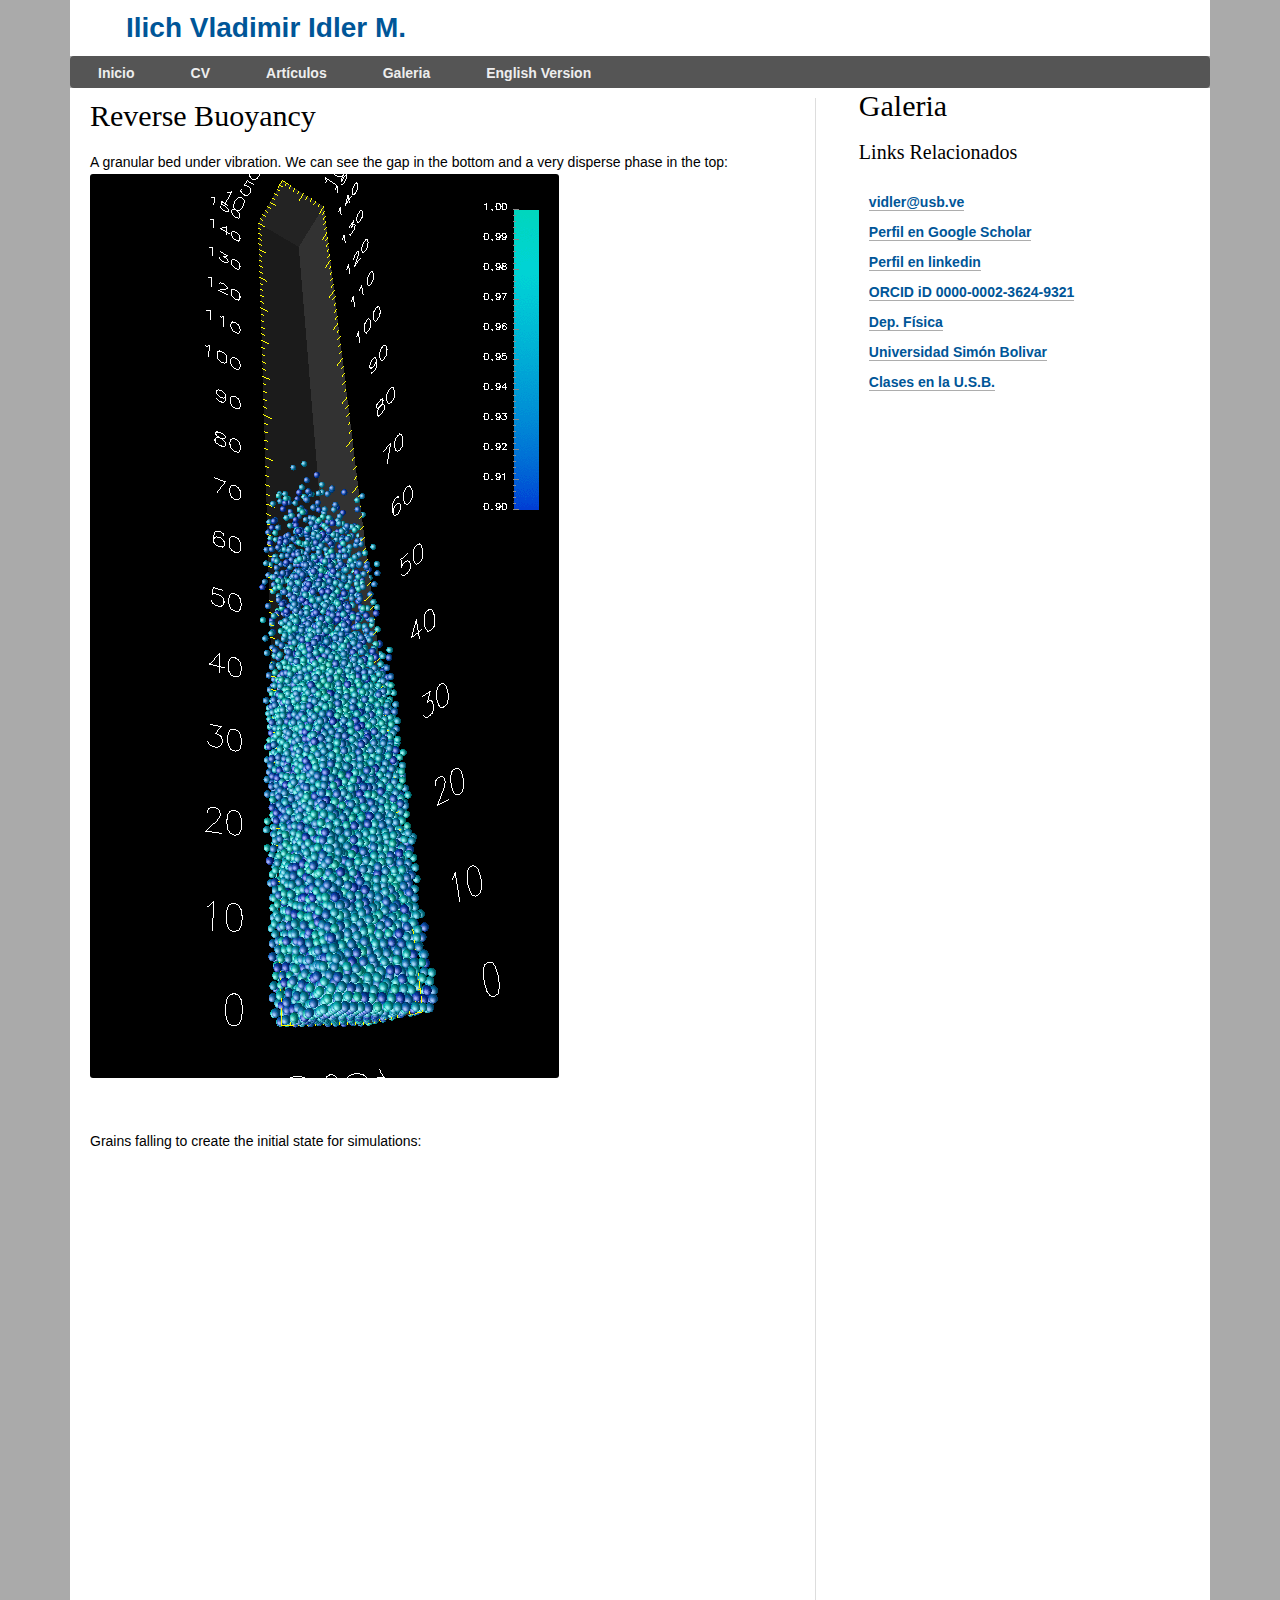
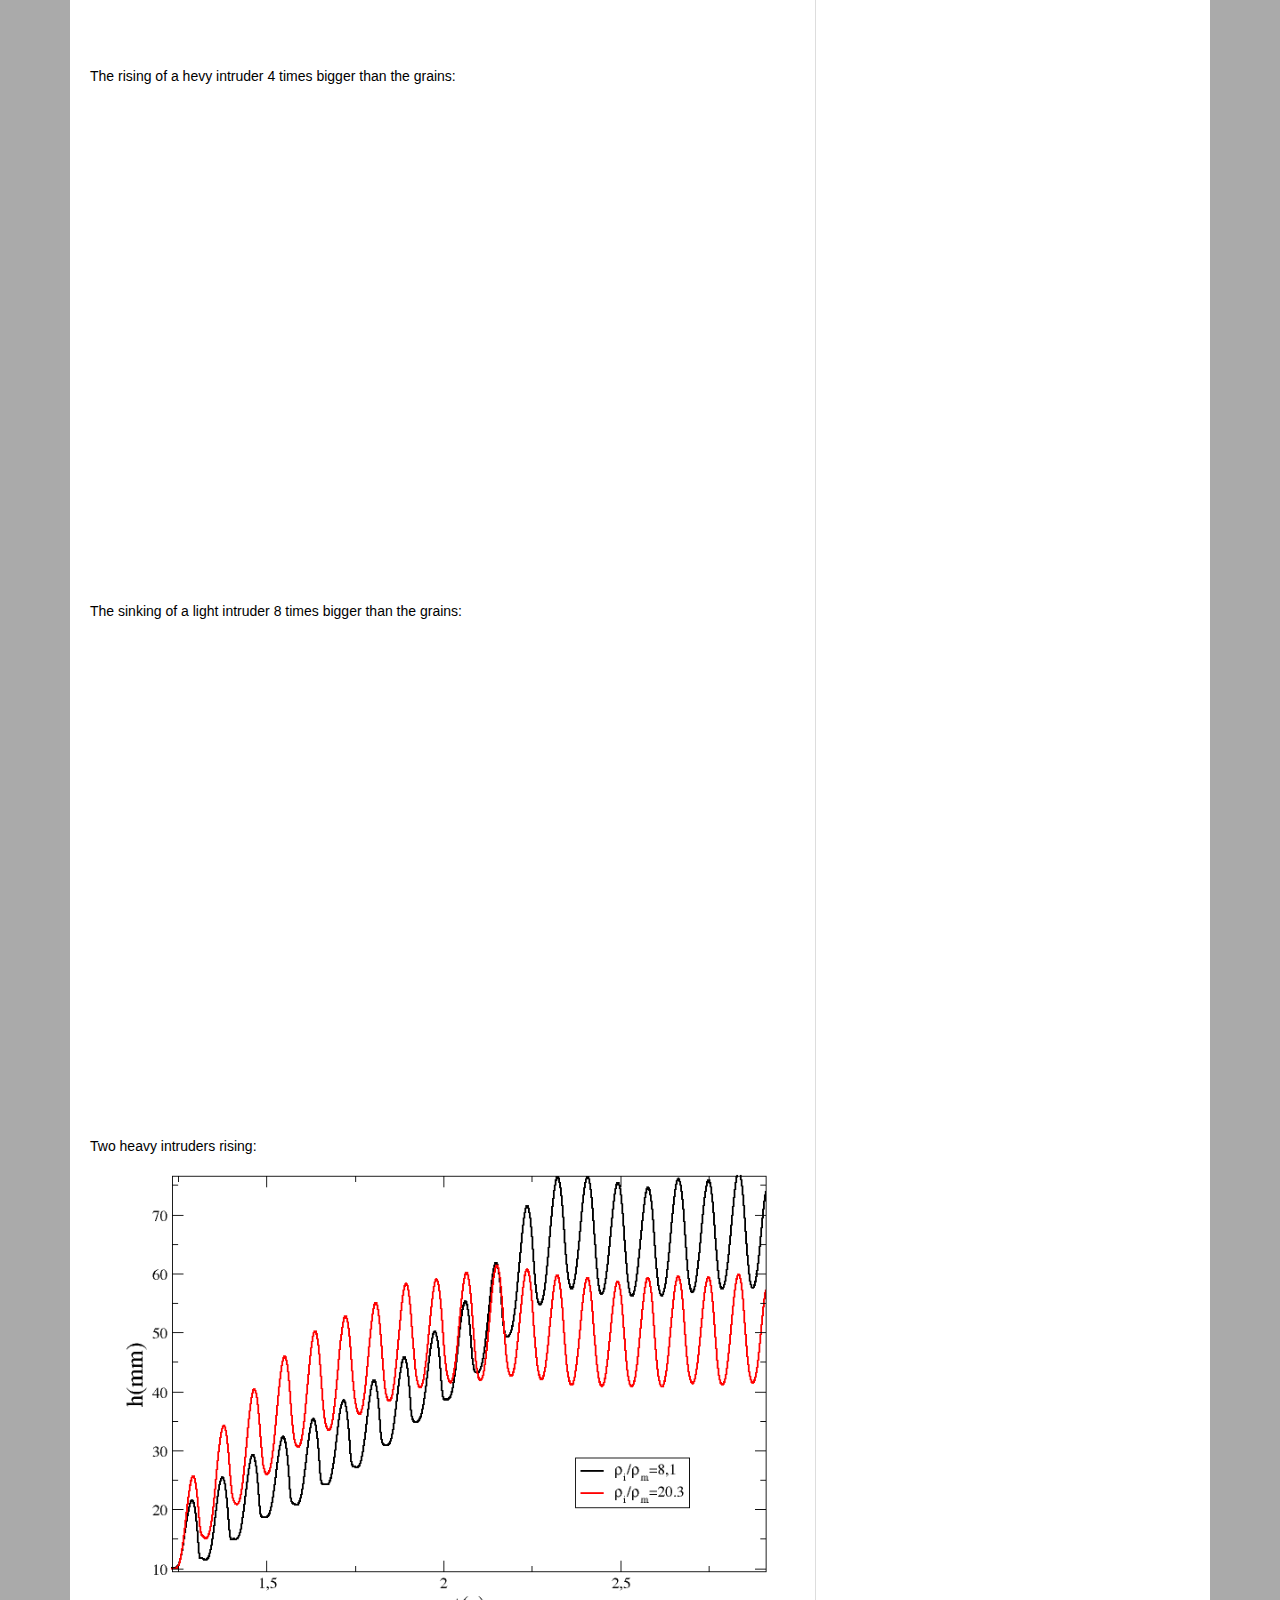
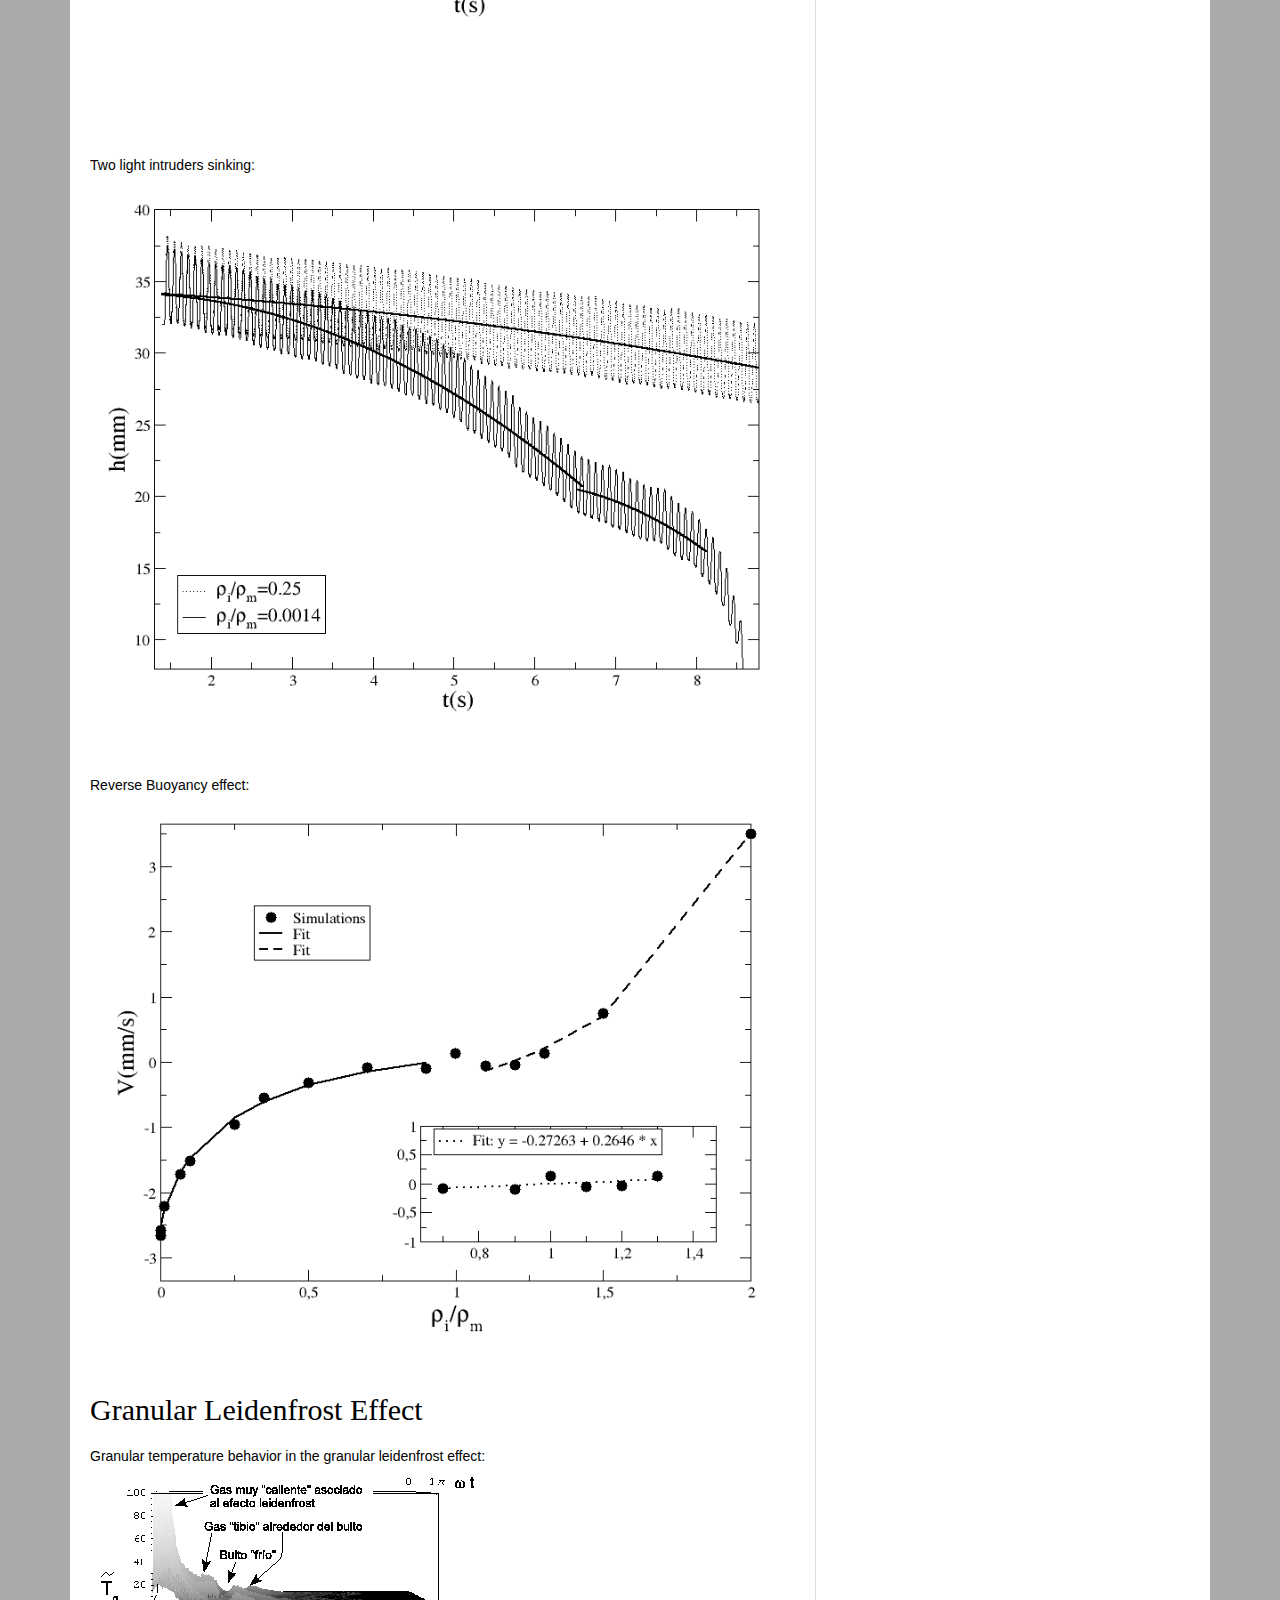
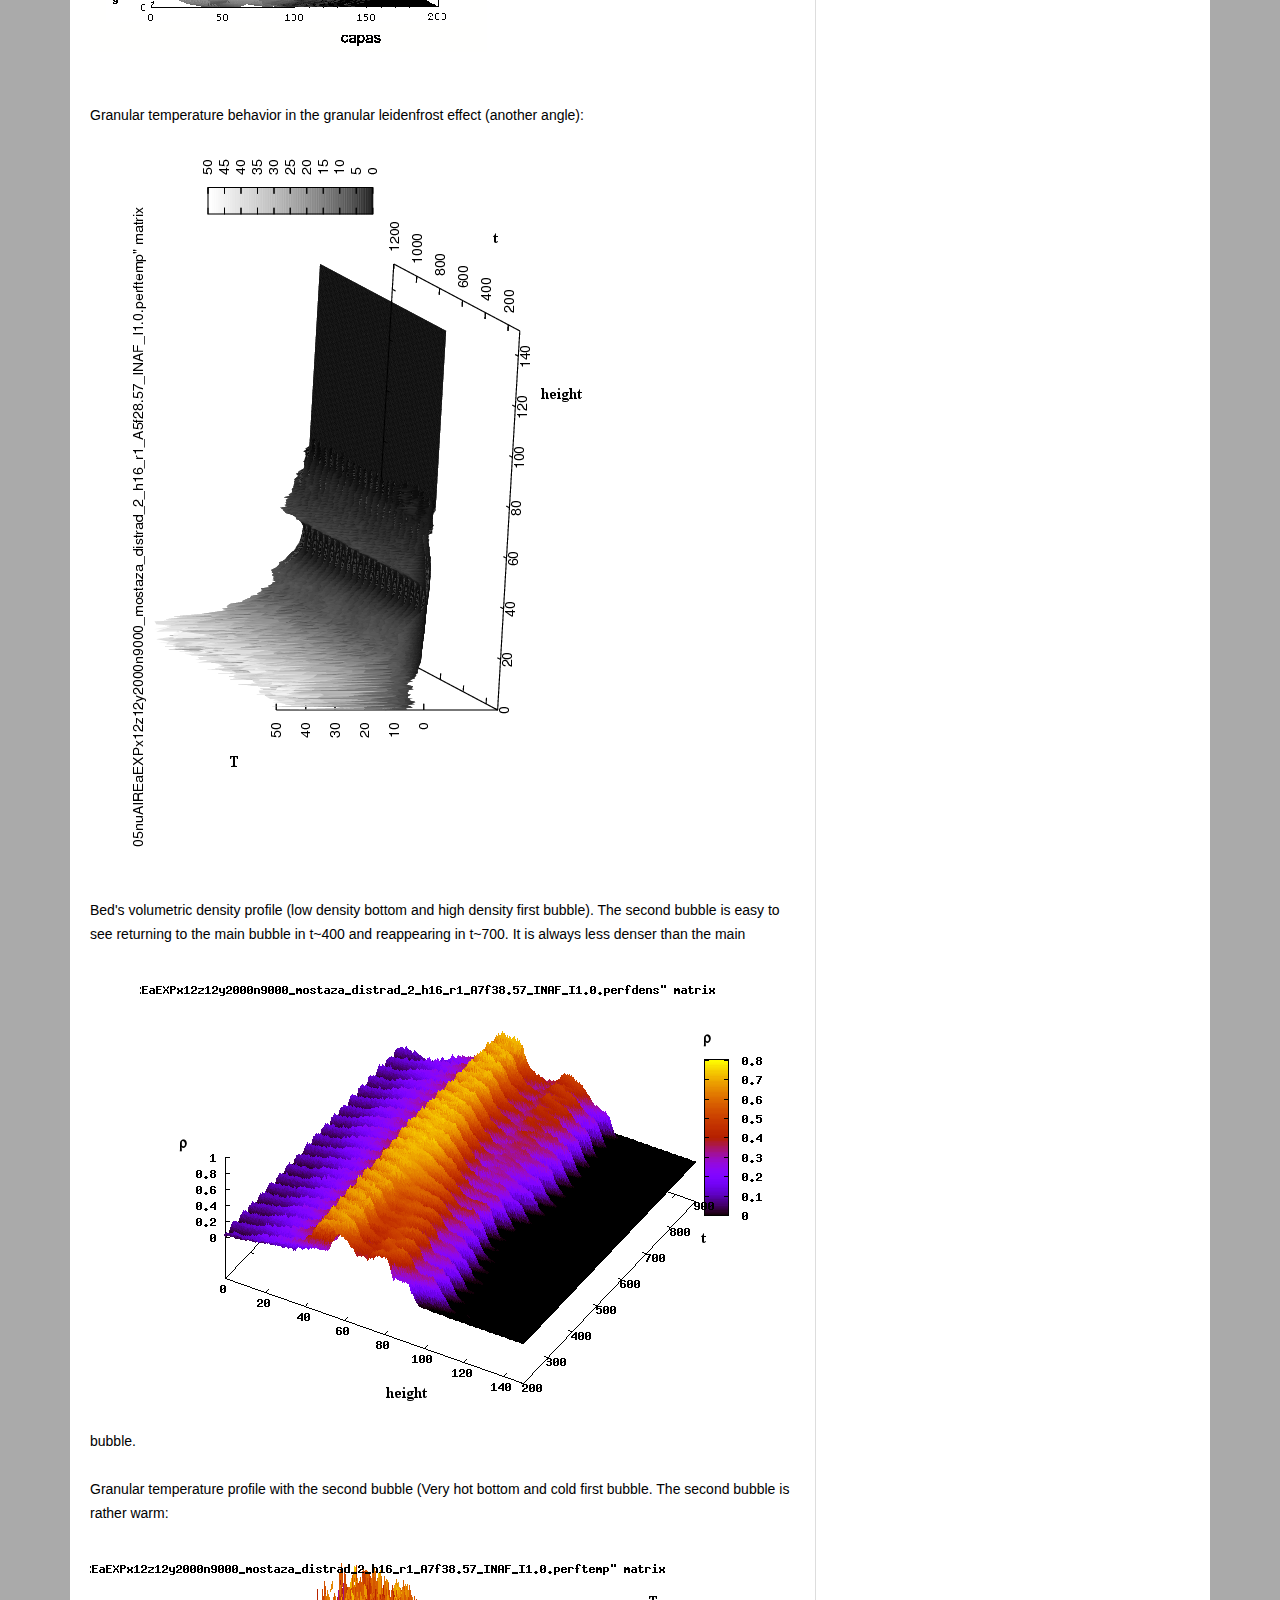
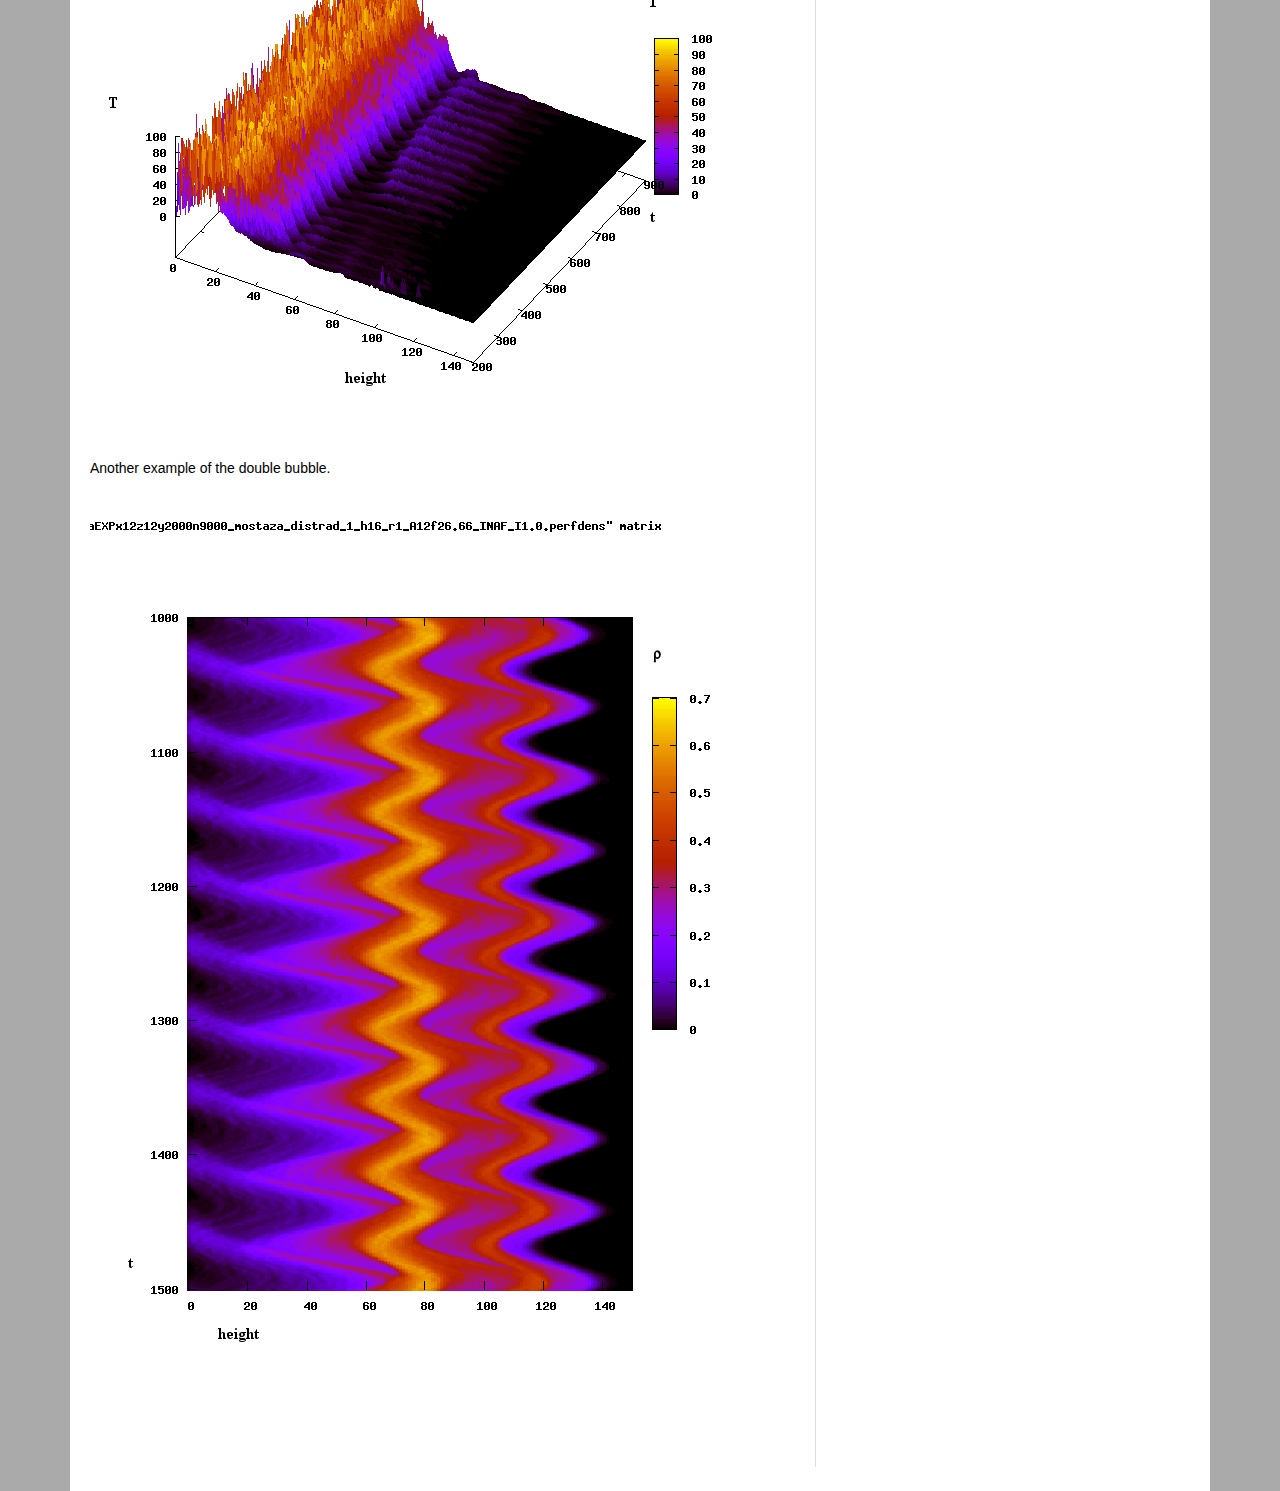
<file: Galeria.html>
<!doctype html>
<html lang="en">


<!-- Mirrored from vidler.droppages.com/Galeria by HTTrack Website Copier/3.x [XR&CO'2010], Thu, 07 May 2015 13:59:20 GMT -->
<!-- Added by HTTrack --><meta http-equiv="content-type" content="text/html;charset=utf-8"><!-- /Added by HTTrack -->
<head>
	<meta charset="utf-8"/>
	<title>Galeria - Página personal de Ilich V. Idler M.</title>
	<meta type="description" content="default meta decription"/>

	<meta name="viewport" content="width=device-width, initial-scale=1.0"/>

	<!-- The 1140px Grid -->
	<link rel="stylesheet" href="css/1140.css" type="text/css" media="screen" />
	
	<!--[if lte IE 9]>
	<link rel="stylesheet" href="/css/ie.css" type="text/css" media="screen" />
	<![endif]-->
	
	<!-- Type and image presets - NOT ESSENTIAL -->
	<link rel="stylesheet" href="css/typeimg.css" type="text/css" media="screen" />
	<!-- Make minor type adjustments for 1024 monitors -->
	<link rel="stylesheet" href="css/smallerscreen.css" media="only screen and (max-width: 1023px)" />
	<!-- Resets grid for mobile -->
	<link rel="stylesheet" href="css/mobile.css" media="handheld, only screen and (max-width: 767px)" />
	<!-- Put your layout here -->
	<link rel="stylesheet" href="css/layout.css" type="text/css" media="screen" />
	<script type="text/javascript" src="example.js"></script>


<script type='text/javascript' src='https://ajax.googleapis.com/ajax/libs/jquery/1.7.2/jquery.min.js'></script>

<script type="text/javascript">
//<![CDATA[


$(window).scroll(function(){
if ($(window).scrollTop() >= 55)
{
 var uyu;
 var rect = document.getElementById('nav').getBoundingClientRect();
// if (rect.left > 0){setTimeout(function(){uyu=rect.left-1px},100);}
uyu = rect.left/2;
$("#nav").css({position:'fixed',top:'0', height:'32px',width:'auto',margin:'auto',left:uyu});
}
else
{
$("#nav").css({position:'static',top:'55px',  height:'32px',width:'100%'});
}
});
//]]>    
</script>


</head>

<body>

<div class="container">
	<div id="header" class="row">
<!--<img   src="/images/baner.png">-->
		<!--<div class="elevencol">
			<img   src="/images/baner.png">
		</div>-->
		<div class="sevencol">
			<!--<div class="fourcol"><img style="float:left;"  src="/images/baner.png"></div>-->
			<a class="logo" href="index.html">Ilich Vladimir Idler M.</a>
		</div>
		<div class="fourcol last">
			<p>
<!-- 				<a href="/sitemap">Sitemap</a> -->
				<!--<a href="/terms">Terms</a>-->
			</p>
		</div>
	</div>
<!-- 	<div style="height:30px;"> -->
	<div id="nav" class="row" style="height:32px;border-radius: 4px">
		<div class="twelvecol">
			<li><a href="index.html">Inicio</a></li>
                        <li><a href="CV.html">CV</a></li>
                        <li><a href="Articulos.html">Artículos</a></li>
			<li><a href="Galeria.html">Galeria</a></li>
			<li><a href="English%2bVersion.html">English Version</a></li>
			<!--<ul><li class=""><a href="/">Home</a></li><li class=""><a href="/Articulos">Articulos</a></li><li class=""><a href="/CV">CV</a></li><li class=""><a href="/English+Version">English Version</a></li><li class="current"><a href="/Galeria">Galeria</a></li></ul>-->
		</div>
	</div>
<!-- 	</div> -->
	<div id="content" class="row">
	<div class="eightcol">
		<div class="article">
			<!--<div class="breadcrumbs"><ul><li><a href="/">Home</a></li><li><a href="/Galeria">Galeria</a></li></ul></div>-->
			<h1>Reverse Buoyancy</h1>

<p>A granular bed under vibration. We can see the gap in the bottom and a very disperse phase in the top:
<img src="images/galeria/anim.solid.gif" alt="2" title="gaps" /></p>

<p>Grains falling to create the initial state for simulations:</p>

<iframe width="640" height="480" src="http://www.youtube.com/embed/nd-Y77mAVjE" frameborder="0" allowfullscreen></iframe>

<p>The rising of a hevy intruder 4 times bigger than the grains:</p>

<iframe width="640" height="480" src="http://www.youtube.com/embed/UA33yxRUX08" frameborder="0" allowfullscreen></iframe>

<p>The sinking of a light intruder 8 times bigger than the grains:</p>

<iframe width="640" height="480" src="http://www.youtube.com/embed/D8JYILSlW10" frameborder="0" allowfullscreen></iframe>

<p>Two heavy intruders rising:
<img src="images/galeria/r4.6.0-15.0.png" alt="4" title="up" /></p>

<p>Two light intruders sinking:
<img src="images/galeria/lights.10-4-7.solodos.simple.reesc.png" alt="5" title="down" /></p>

<p>Reverse Buoyancy effect:
<img src="images/galeria/veltodos.muchoslights.2.png" alt="6" title="Reverse Buoyancy" /></p>

<h1>Granular Leidenfrost Effect</h1>

<p>Granular temperature behavior in the granular leidenfrost effect:
<img src="images/galeria/leidentemp1.png" alt="7" title="Leidenfrost" /></p>

<p>Granular temperature behavior in the granular leidenfrost effect (another angle):
<img src="images/galeria/A5f28.57_2_temp.png" alt="7.1" title="Leidenfrost" /></p>

<p>Bed's volumetric density profile (low density bottom and high density first bubble). The second bubble is easy to see returning to the main bubble in t~400 and reappearing in t~700. It is always less denser than the main bubble.
<img src="images/galeria/A7f38.57_a_dens.png" alt="8" title="density" /></p>

<p>Granular temperature profile with the second bubble (Very hot bottom and cold first bubble. The second bubble is rather warm:
<img src="images/galeria/A7f38.57_a_temp.png" alt="8" title="temperature" /></p>

<p>Another example of the double bubble. 
<img src="images/galeria/A12f26.66_a_dens.png" alt="8" title="density" /></p>

		</div>
	</div>
	<div id="aside" class="fourcol last">
		<h1>Galeria</h1>
		<!--<ul><li class=""><a href="/">Home</a></li><li class=""><a href="/Articulos">Articulos</a></li><li class=""><a href="/CV">CV</a></li><li class=""><a href="/English+Version">English Version</a></li><li class="current"><a href="/Galeria">Galeria</a></li></ul>-->
		<h2>Links Relacionados</h2>
		<ul>
			<li><a href="mailto:vidler@usb.ve">vidler@usb.ve</a></li>
			<li><a href="http://scholar.google.com/citations?user=N_za2CsAAAAJ&amp;hl=es&amp;oi=ao">Perfil en Google Scholar</a></li>
			<li><a href="http://ve.linkedin.com/pub/vladimir-idler/29/b37/23a/">Perfil en linkedin</a></li>
			<li><a href="http://orcid.org/0000-0002-3624-9321"> ORCID iD 0000-0002-3624-9321 </a></li>
			<li><a href="http://www.fis.usb.ve/">Dep. Física</a></li>
			<li><a href="http://www.usb.ve/">Universidad Simón Bolivar</a></li>
			<li><a href="http://vidler_clases.droppages.com/">Clases en la U.S.B.</a></li>
		</ul>
	</div>
</div>
<!-- 	<div id="footer" class="row">
		<div class="threecol">
			<h3>Links 1</h3>
			<ul>
				<li><a href="/">demo link</a></li>
				<li><a href="/">demo link</a></li>
			</ul>
		</div>
		<div class="threecol">
			<h3>Links 2</h3>
			<ul>
				<li><a href="/">demo link</a></li>
			</ul>
		</div>
		<div class="threecol">
			<h3>Links 3</h3>
			<ul>
				<li><a href="/">demo link</a></li>
				<li><a href="/">demo link</a></li>
				<li><a href="/">demo link</a></li>
				<li><a href="/">demo link</a></li>
			</ul>
		</div>
		<div class="threecol last">
			<h3>Links 4</h3>
			<ul>
				<li><a href="/">demo link</a></li>
				<li><a href="/">demo link</a></li>
				<li><a href="/">demo link</a></li>
			</ul>
		</div>
	</div>
</div>-->



</body>

<!-- Mirrored from vidler.droppages.com/Galeria by HTTrack Website Copier/3.x [XR&CO'2010], Thu, 07 May 2015 13:59:48 GMT -->
<!-- Added by HTTrack --><meta http-equiv="content-type" content="text/html;charset=utf-8"><!-- /Added by HTTrack -->
</html>
</file>
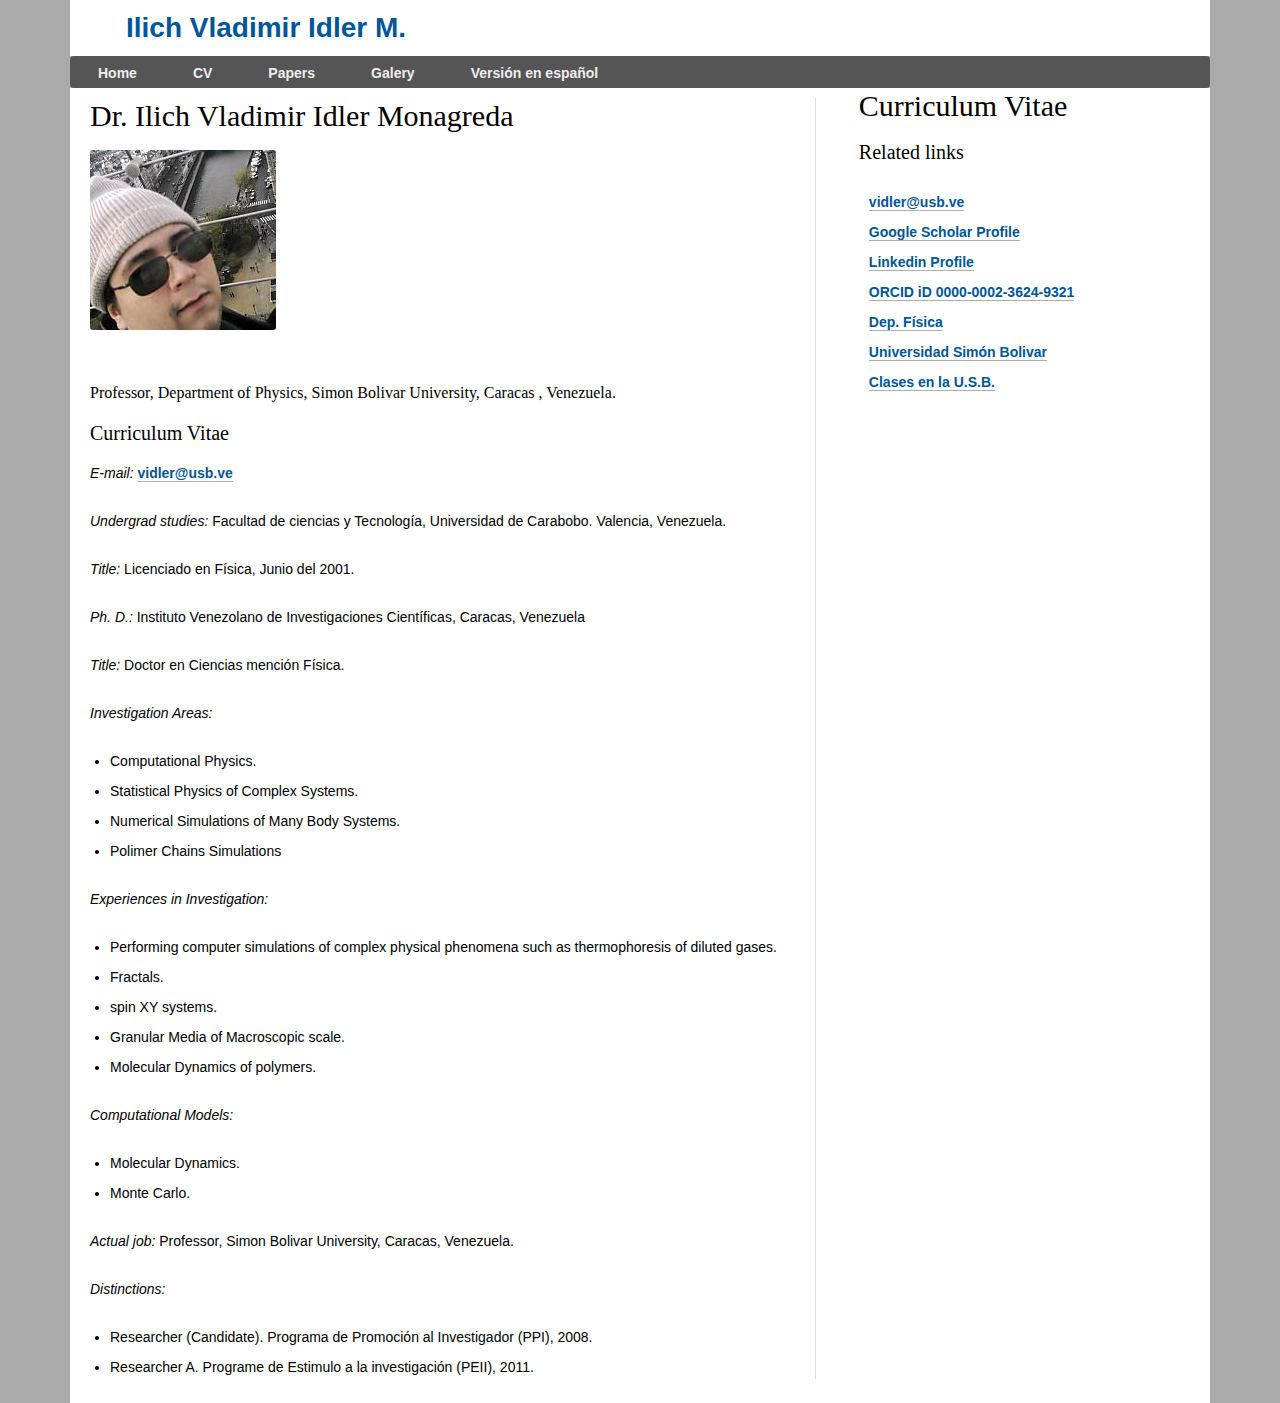
<file: English+Version/CV.html>
<!doctype html>
<html lang="en">


<!-- Mirrored from vidler.droppages.com/English+Version/CV by HTTrack Website Copier/3.x [XR&CO'2010], Thu, 07 May 2015 14:00:15 GMT -->
<!-- Added by HTTrack --><meta http-equiv="content-type" content="text/html;charset=utf-8"><!-- /Added by HTTrack -->
<head>
	<meta charset="utf-8"/>
	<title>Curriculum Vitae - Ilich V. Idler M. personal website</title>
	<meta type="description" content="default meta decription"/>

	<meta name="viewport" content="width=device-width, initial-scale=1.0"/>

	<!-- The 1140px Grid -->
	<link rel="stylesheet" href="../css/1140.css" type="text/css" media="screen" />
	
	<!--[if lte IE 9]>
	<link rel="stylesheet" href="/css/ie.css" type="text/css" media="screen" />
	<![endif]-->
	
	<!-- Type and image presets - NOT ESSENTIAL -->
	<link rel="stylesheet" href="../css/typeimg.css" type="text/css" media="screen" />
	<!-- Make minor type adjustments for 1024 monitors -->
	<link rel="stylesheet" href="../css/smallerscreen.css" media="only screen and (max-width: 1023px)" />
	<!-- Resets grid for mobile -->
	<link rel="stylesheet" href="../css/mobile.css" media="handheld, only screen and (max-width: 767px)" />
	<!-- Put your layout here -->
	<link rel="stylesheet" href="../css/layout.css" type="text/css" media="screen" />
	<script type="text/javascript" src="../example.js"></script>


<script type='text/javascript' src='https://ajax.googleapis.com/ajax/libs/jquery/1.7.2/jquery.min.js'></script>
<script type="text/javascript">
//<![CDATA[
$(window).scroll(function(){
if ($(window).scrollTop() >= 55)
{
 var uyu;
 var rect = document.getElementById('nav').getBoundingClientRect();
// if (rect.left > 0){setTimeout(function(){uyu=rect.left-1px},100);}
uyu = rect.left/2;
$("#nav").css({position:'fixed',top:'0', height:'32px',width:'auto',margin:'auto',left:uyu});
}
else
{
$("#nav").css({position:'static',top:'55px',  height:'32px',width:'100%'});
}
});
//]]>    
</script>


</head>

<body>

<div class="container">
	<div id="header" class="row">
		<div class="sevencol">
			<a class="logo" href="../index.html">Ilich Vladimir Idler M.</a>
		</div>
		<div class="fivecol last">
			<p>
<!-- 				<a href="/sitemap">Sitemap</a> -->
				<!--<a href="/terms">Terms</a>-->
			</p>
		</div>
	</div>
	<div id="nav" class="row" style="height:32px;border-radius: 4px">
		<div class="twelvecol">
			<!--<ul><li class=""><a href="/">Home</a></li><li class=""><a href="/Articulos">Articulos</a></li><li class=""><a href="/CV">CV</a></li><li class="current"><a href="/English+Version">English Version</a></li><li class=""><a href="/Galeria">Galeria</a></li></ul>-->
			<li><a href="../English%2bVersion.html">Home</a></li>
			<li><a href="CV.html">CV</a></li>
			<li><a href="Papers.html">Papers</a></li>
			<li><a href="Galery.html">Galery</a></li>
			<!--<ul><li class="current"><a href="/English+Version/CV">CV</a></li><li class=""><a href="/English+Version/Galery">Galery</a></li><li class=""><a href="/English+Version/Papers">Papers</a></li></ul>-->
			<li><a href="../index.html">Versión en español</a></li>
		</div>
	</div>
	<div id="content" class="row">
	<div class="eightcol">
		<div class="article">
			<!--<div class="breadcrumbs"><ul><li><a href="/">Home</a></li><li><a href="/English+Version">English Version</a></li><li><a href="/English+Version/CV">CV</a></li></ul></div>-->
			<h1>Dr. Ilich Vladimir Idler Monagreda</h1>

<p><img src="../images/anuario.jpg" alt="Ilich" title="Hey!" /></p>

<!--<img src="{{Image|/anuario.jpg}}" alt="IVIM" /> -->

<h3>Professor, Department of Physics, Simon Bolivar University, Caracas , Venezuela.</h3>

<h2>Curriculum Vitae</h2>

<p><em>E-mail:</em>  <a href="mailto:vidler&#64;usb.ve">vidler&#64;usb.ve</a></p>

<p><em>Undergrad studies:</em> Facultad de ciencias y Tecnología, Universidad de Carabobo. Valencia, Venezuela.</p>

<p><em>Title:</em>  Licenciado en Física, Junio del 2001.</p>

<p><em>Ph. D.:</em>  Instituto Venezolano de Investigaciones Científicas, Caracas, Venezuela</p>

<p><em>Title:</em>  Doctor en Ciencias mención Física.</p>

<p><em>Investigation Areas:</em></p>

<ul>
<li>Computational Physics.</li>
<li>Statistical Physics of Complex Systems.</li>
<li>Numerical Simulations of Many Body Systems.</li>
<li>Polimer Chains Simulations</li>
</ul>

<p><em>Experiences in Investigation:</em></p>

<ul>
<li>Performing computer simulations of complex physical phenomena such as thermophoresis of diluted gases.</li>
<li>Fractals.</li>
<li>spin XY systems. </li>
<li>Granular Media of Macroscopic scale.</li>
<li>Molecular Dynamics of polymers.</li>
</ul>

<p><em>Computational Models:</em></p>

<ul>
<li>Molecular Dynamics.</li>
<li>Monte Carlo.</li>
</ul>

<p><em>Actual job:</em>   Professor, Simon Bolivar University, Caracas, Venezuela.</p>

<p><em>Distinctions:</em></p>

<ul>
<li>Researcher (Candidate). Programa de Promoción al Investigador (PPI), 2008.</li>
<li>Researcher A. Programe de Estimulo a la investigación (PEII), 2011.</li>
</ul>

		</div>
	</div>
	<div id="aside" class="fourcol last">
		<h1>Curriculum Vitae</h1>
		<!--<ul><li class="current"><a href="/English+Version/CV">CV</a></li><li class=""><a href="/English+Version/Galery">Galery</a></li><li class=""><a href="/English+Version/Papers">Papers</a></li></ul>-->
		<h2>Related links</h2>
		<ul>
			<li><a href="mailto:vidler@usb.ve">vidler@usb.ve</a></li>
			<li><a href="http://scholar.google.com/citations?user=N_za2CsAAAAJ&amp;hl=en&amp;oi=ao">Google Scholar Profile</a></li>
			<li><a href="http://ve.linkedin.com/pub/vladimir-idler/29/b37/23a/">Linkedin Profile</a></li>
			<li><a href="http://orcid.org/0000-0002-3624-9321"> ORCID iD 0000-0002-3624-9321 </a></li>
			<li><a href="http://www.fis.usb.ve/">Dep. Física</a></li>
			<li><a href="http://www.usb.ve/">Universidad Simón Bolivar</a></li>
			<li><a href="http://vidler_clases.droppages.com/">Clases en la U.S.B.</a></li>
		</ul>
	</div>
</div>
<!-- 	<div id="footer" class="row">
		<div class="threecol">
			<h3>Links 1</h3>
			<ul>
				<li><a href="/">demo link</a></li>
				<li><a href="/">demo link</a></li>
			</ul>
		</div>
		<div class="threecol">
			<h3>Links 2</h3>
			<ul>
				<li><a href="/">demo link</a></li>
			</ul>
		</div>
		<div class="threecol">
			<h3>Links 3</h3>
			<ul>
				<li><a href="/">demo link</a></li>
				<li><a href="/">demo link</a></li>
				<li><a href="/">demo link</a></li>
				<li><a href="/">demo link</a></li>
			</ul>
		</div>
		<div class="threecol last">
			<h3>Links 4</h3>
			<ul>
				<li><a href="/">demo link</a></li>
				<li><a href="/">demo link</a></li>
				<li><a href="/">demo link</a></li>
			</ul>
		</div>
	</div>
</div>-->



</body>

<!-- Mirrored from vidler.droppages.com/English+Version/CV by HTTrack Website Copier/3.x [XR&CO'2010], Thu, 07 May 2015 14:00:15 GMT -->
<!-- Added by HTTrack --><meta http-equiv="content-type" content="text/html;charset=utf-8"><!-- /Added by HTTrack -->
</html>
</file>
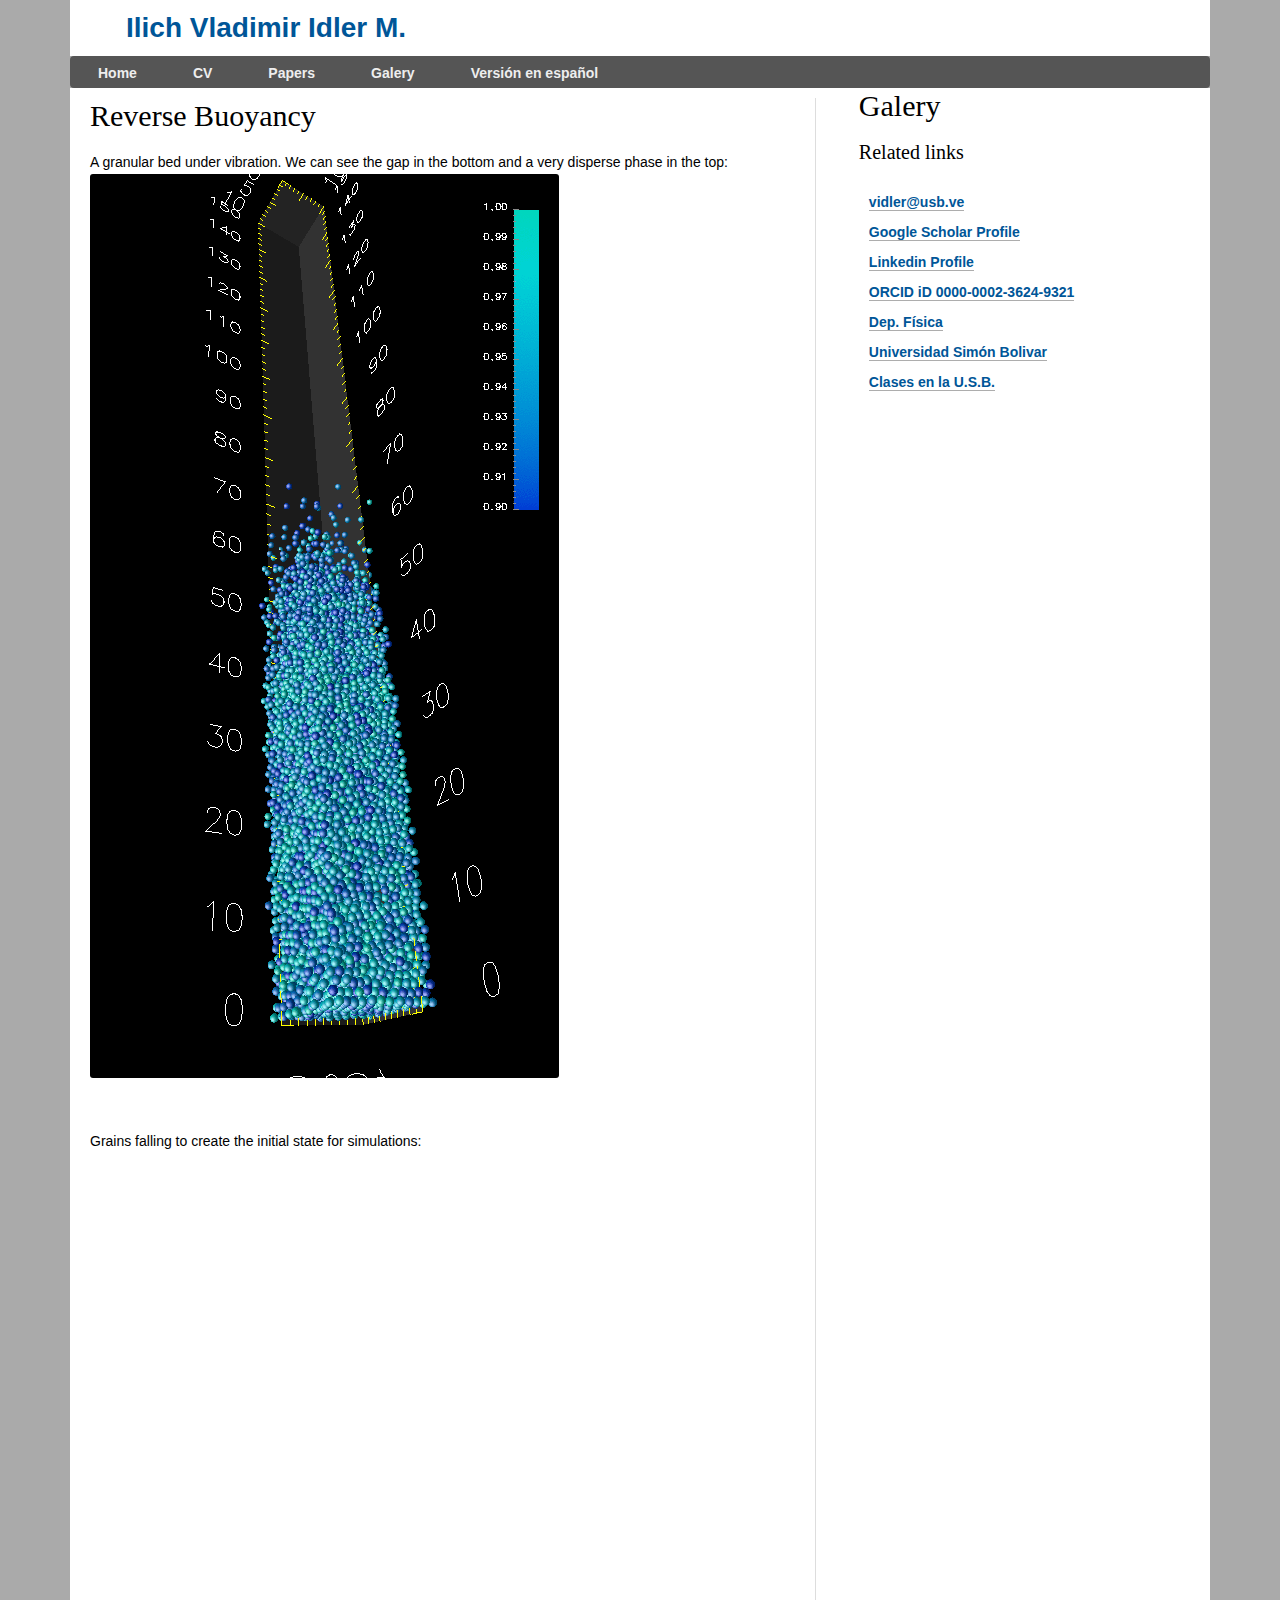
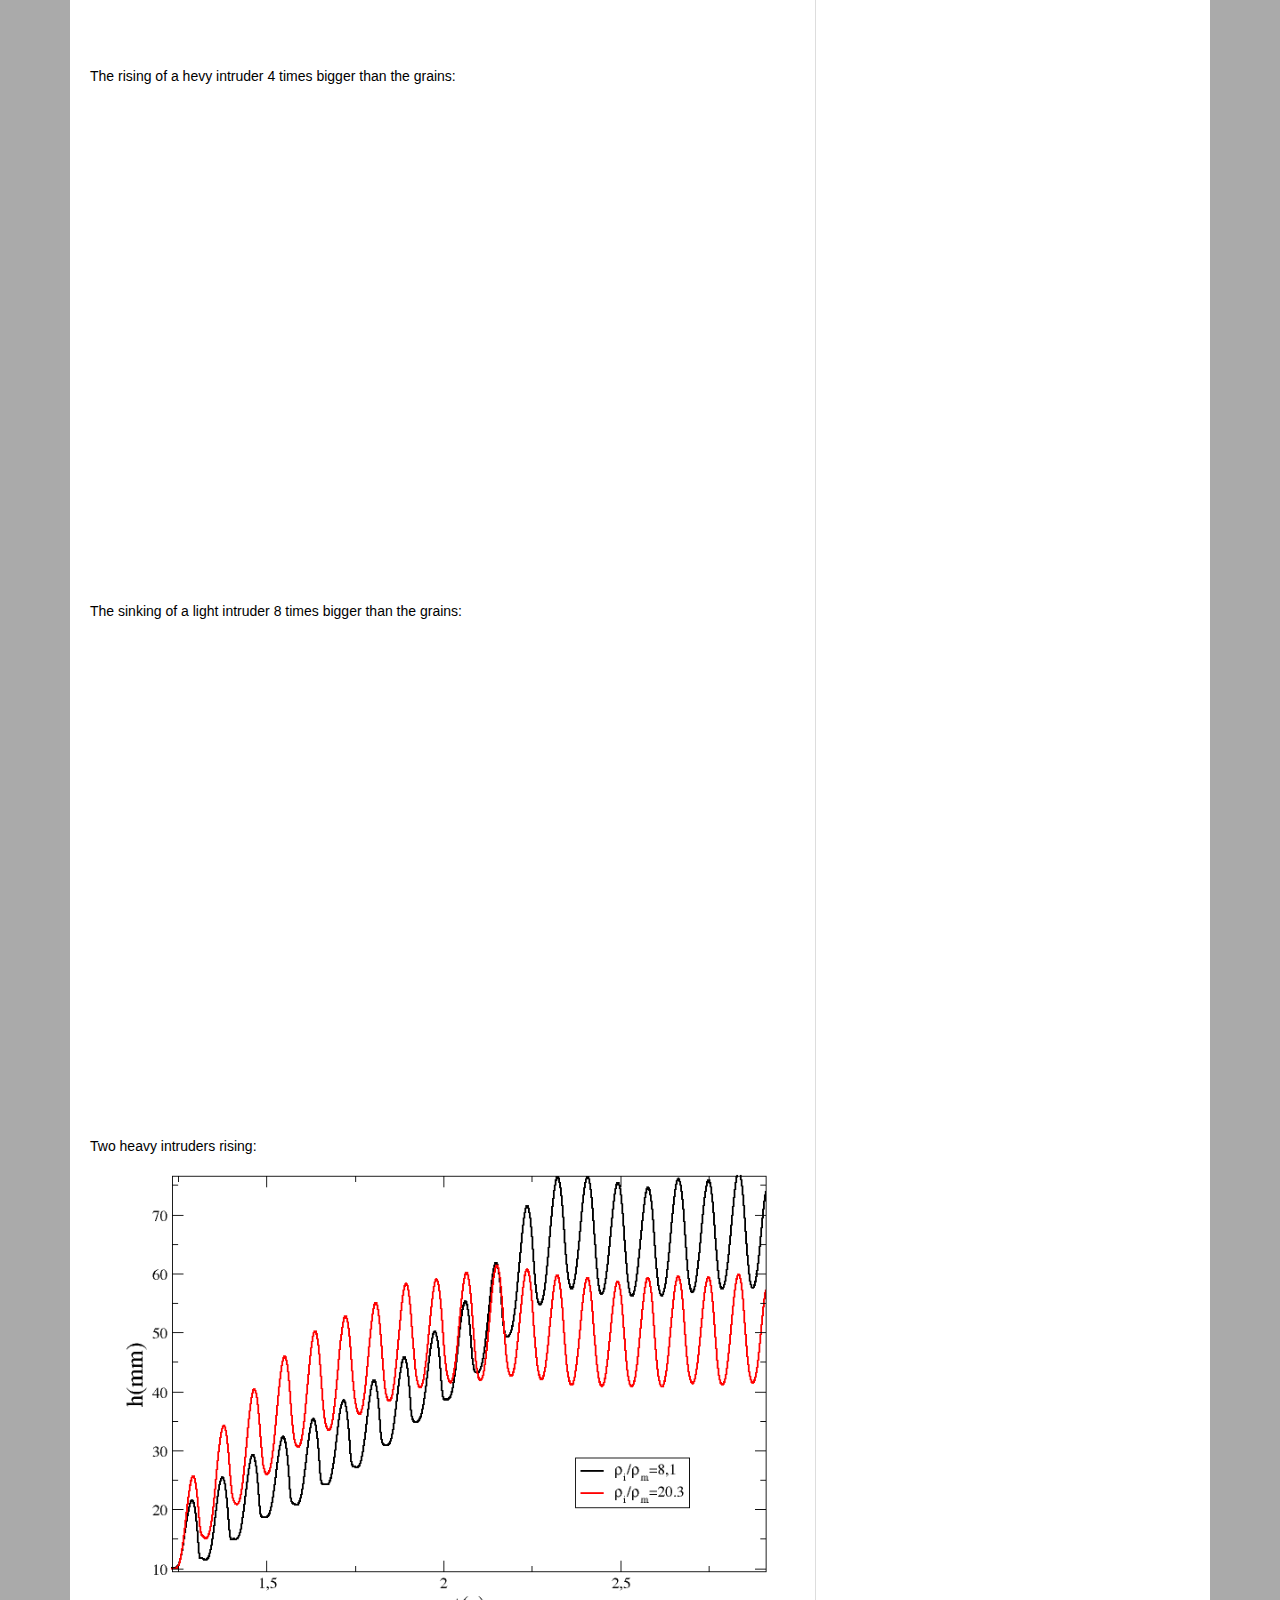
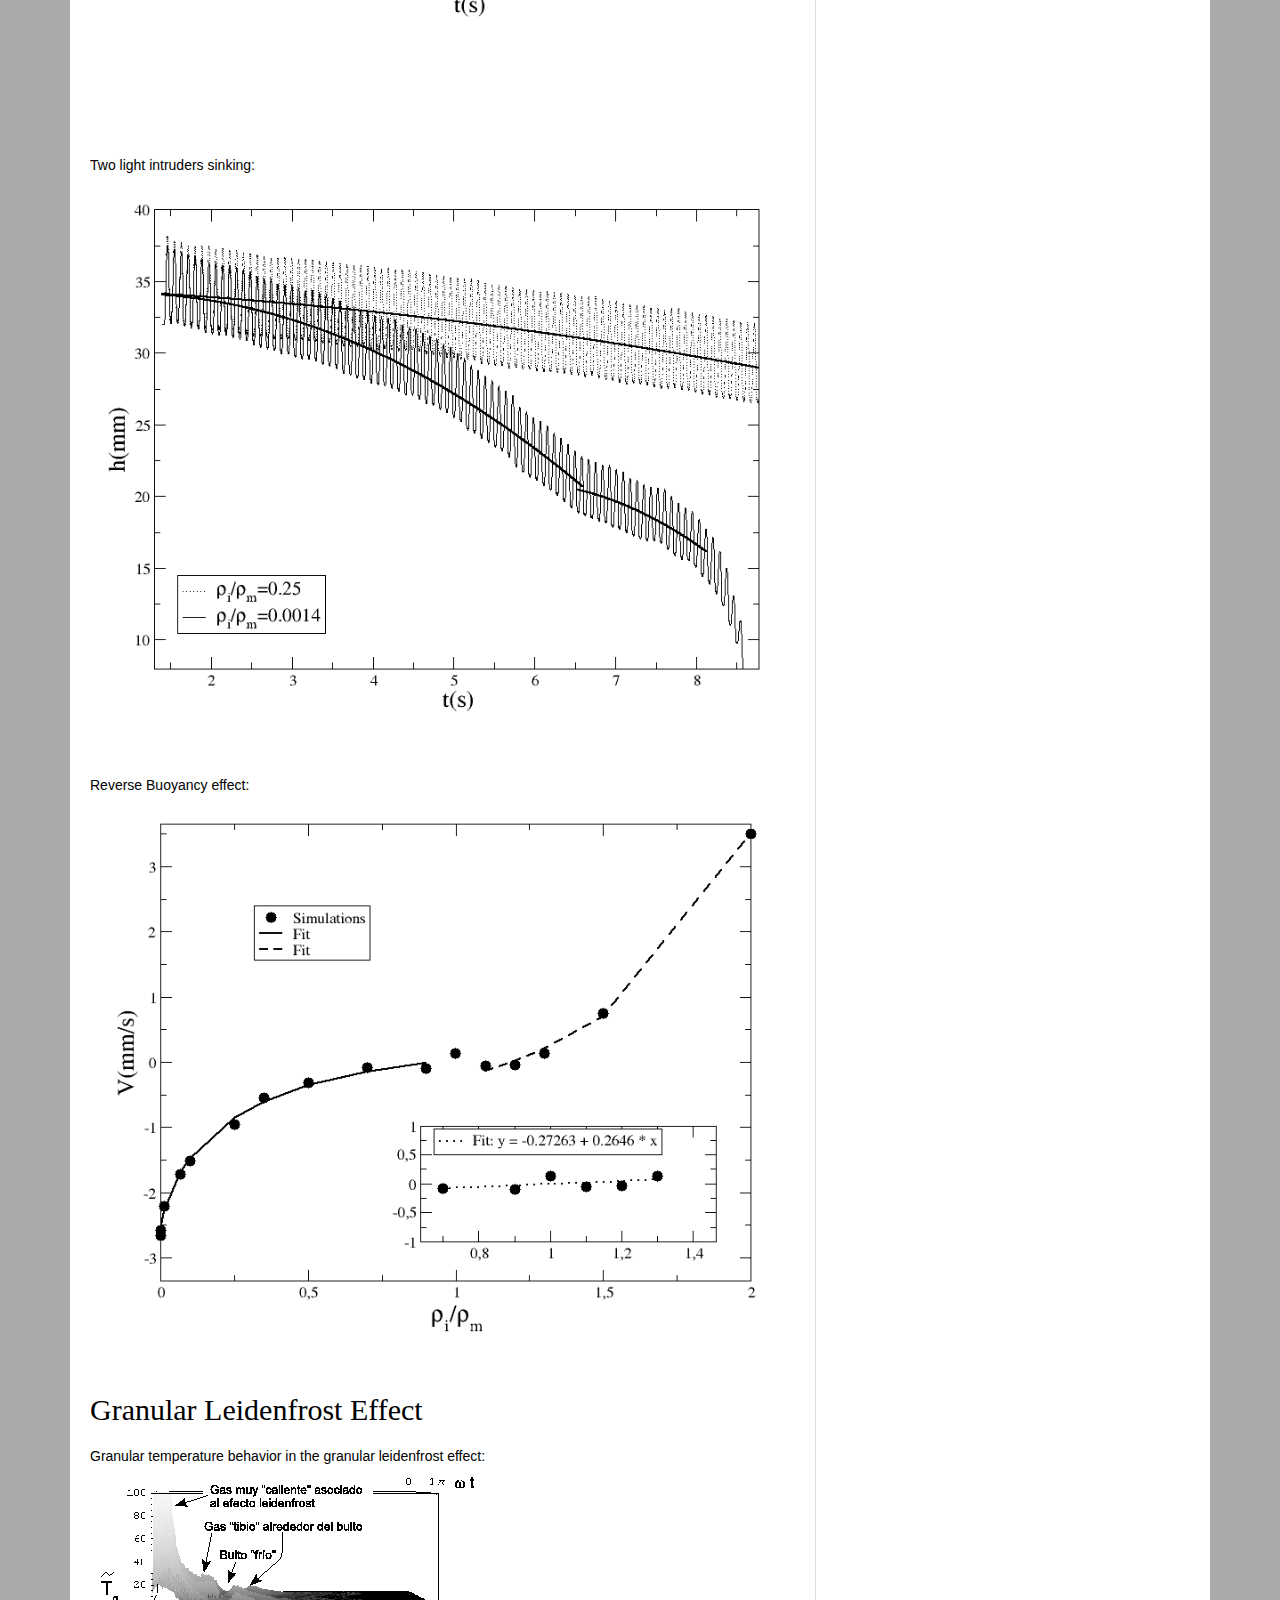
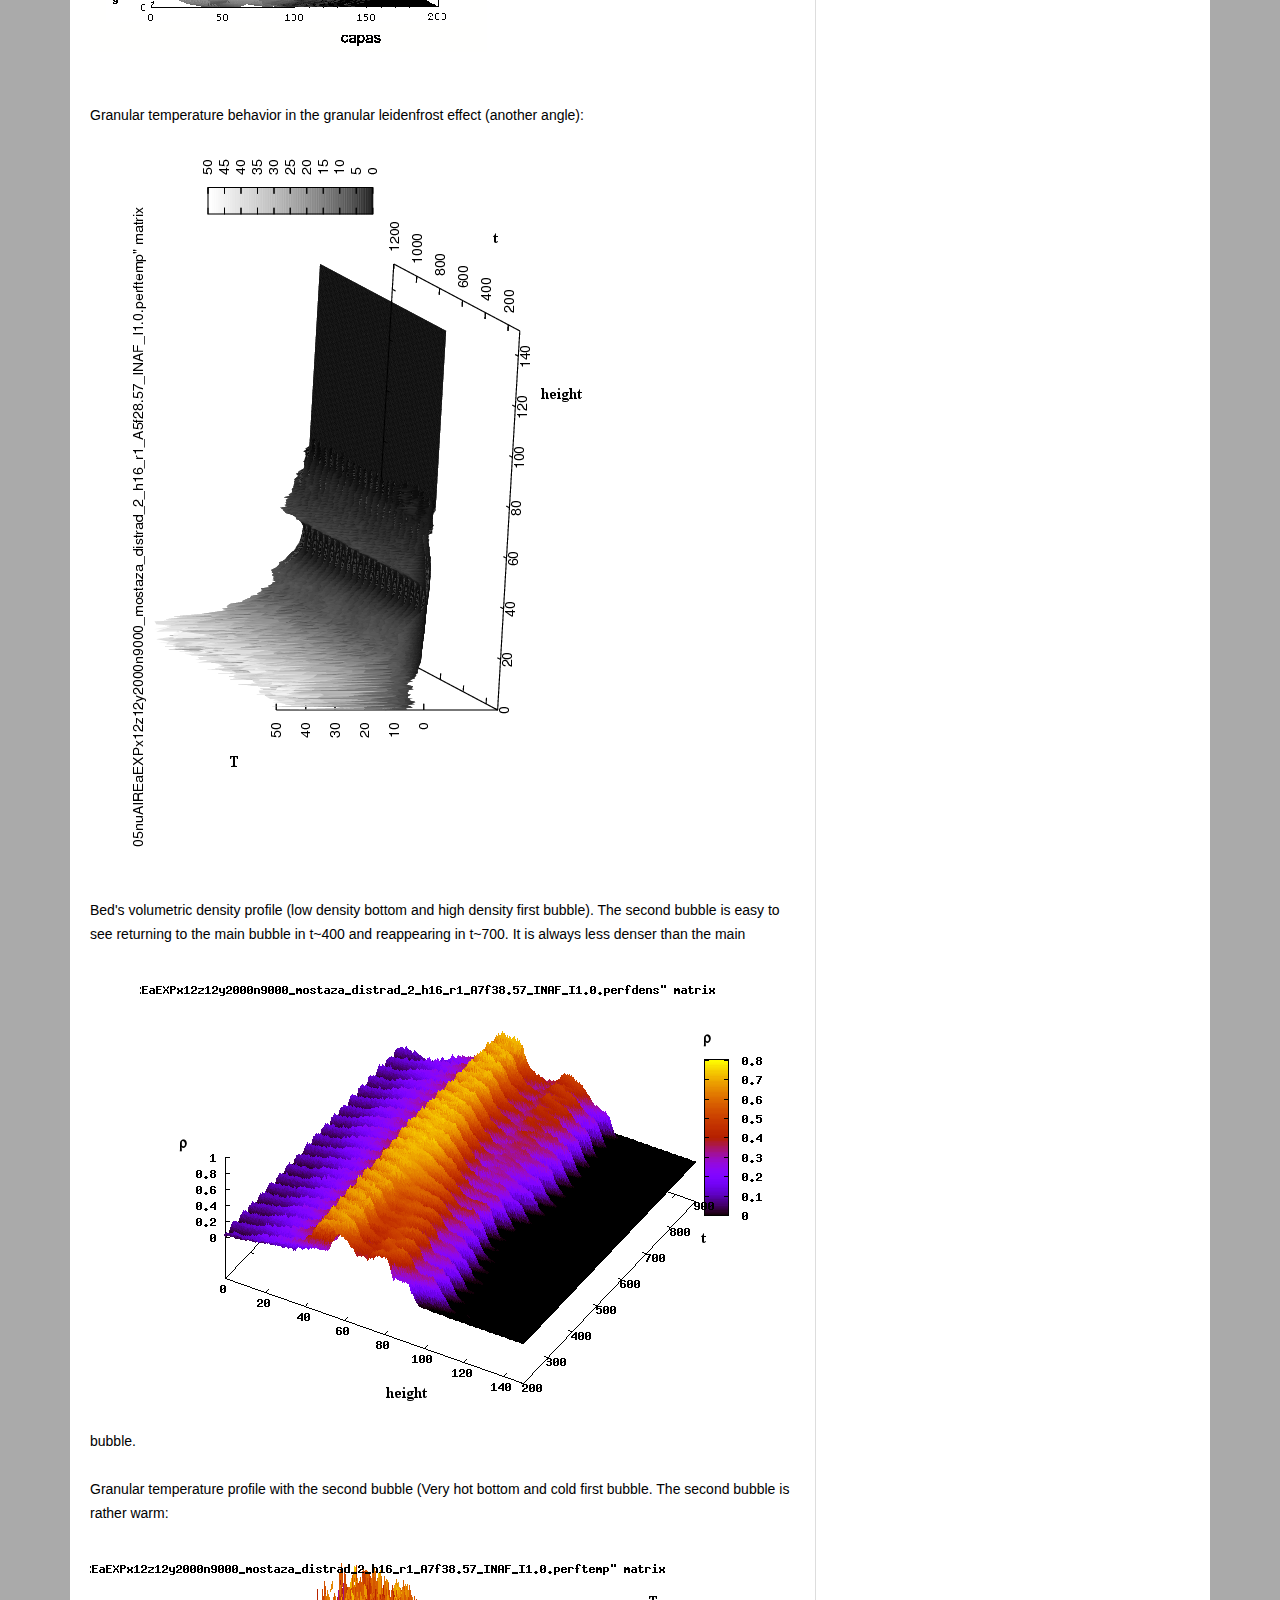
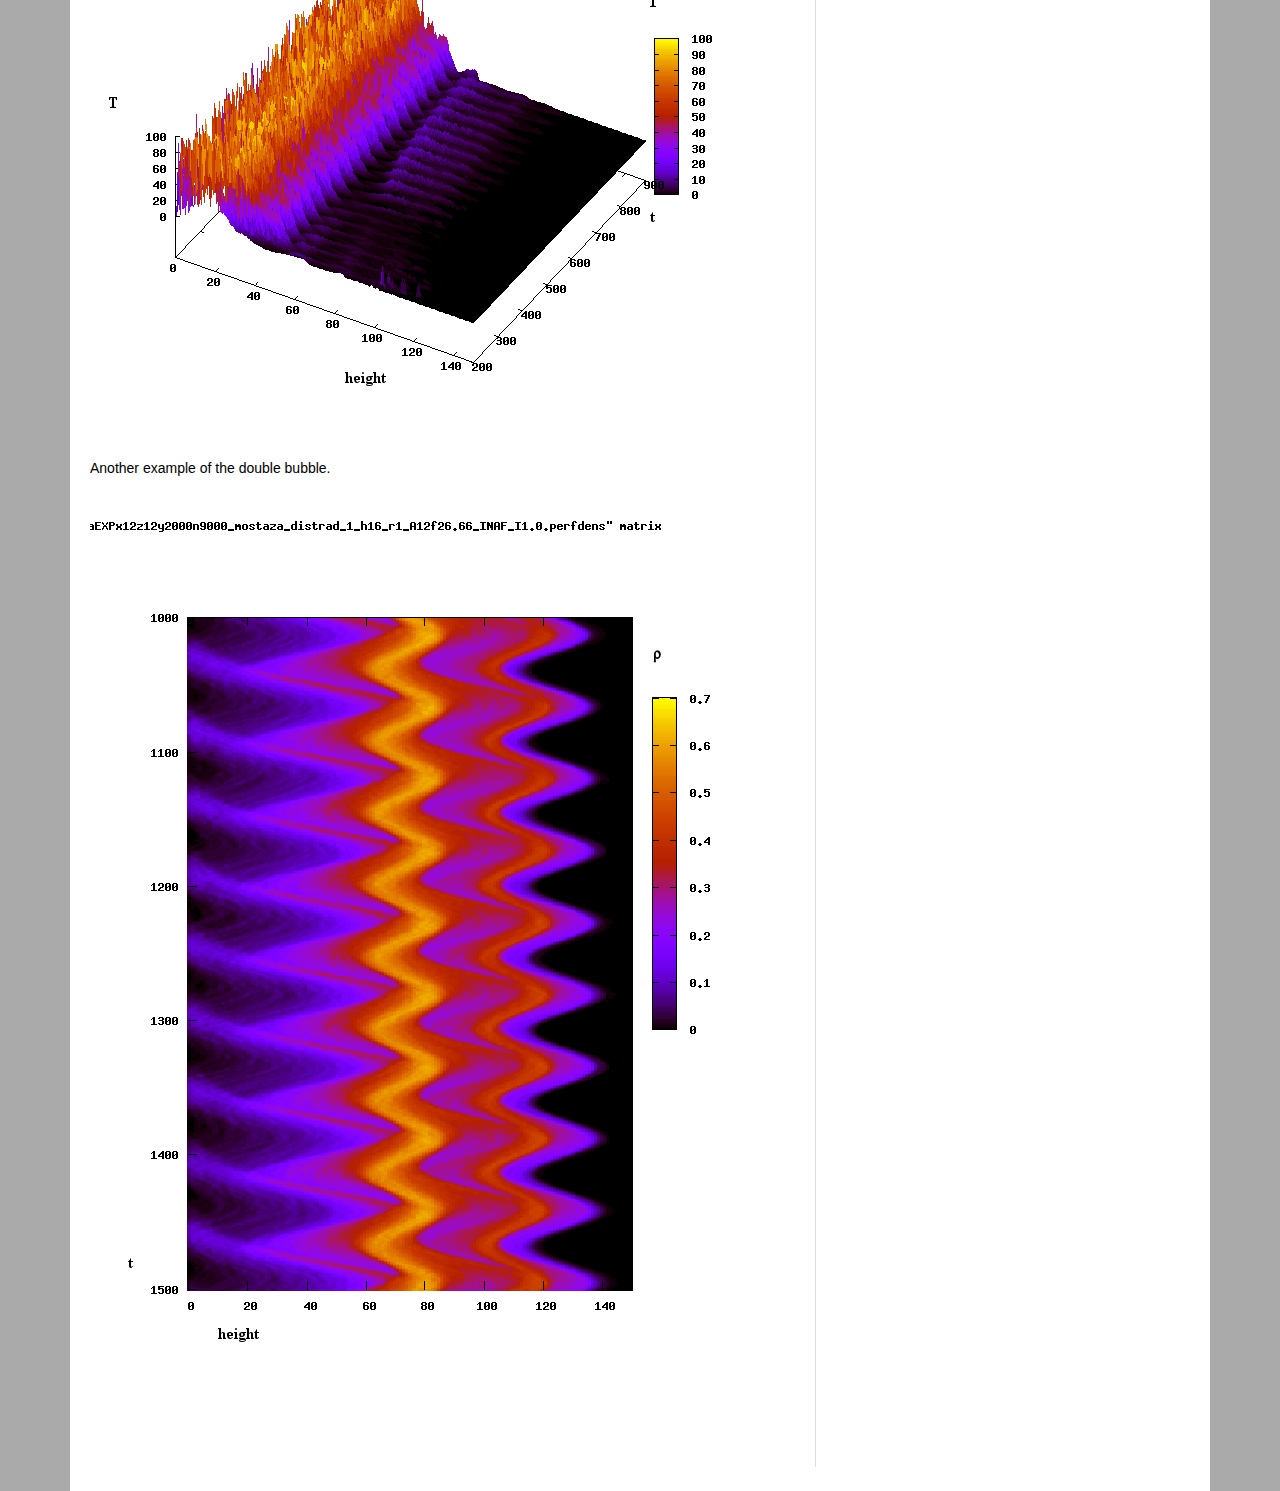
<file: English+Version/Galery.html>
<!doctype html>
<html lang="en">


<!-- Mirrored from vidler.droppages.com/English+Version/Galery by HTTrack Website Copier/3.x [XR&CO'2010], Thu, 07 May 2015 14:00:15 GMT -->
<!-- Added by HTTrack --><meta http-equiv="content-type" content="text/html;charset=utf-8"><!-- /Added by HTTrack -->
<head>
	<meta charset="utf-8"/>
	<title>Galery - Ilich V. Idler M. personal website</title>
	<meta type="description" content="default meta decription"/>

	<meta name="viewport" content="width=device-width, initial-scale=1.0"/>

	<!-- The 1140px Grid -->
	<link rel="stylesheet" href="../css/1140.css" type="text/css" media="screen" />
	
	<!--[if lte IE 9]>
	<link rel="stylesheet" href="/css/ie.css" type="text/css" media="screen" />
	<![endif]-->
	
	<!-- Type and image presets - NOT ESSENTIAL -->
	<link rel="stylesheet" href="../css/typeimg.css" type="text/css" media="screen" />
	<!-- Make minor type adjustments for 1024 monitors -->
	<link rel="stylesheet" href="../css/smallerscreen.css" media="only screen and (max-width: 1023px)" />
	<!-- Resets grid for mobile -->
	<link rel="stylesheet" href="../css/mobile.css" media="handheld, only screen and (max-width: 767px)" />
	<!-- Put your layout here -->
	<link rel="stylesheet" href="../css/layout.css" type="text/css" media="screen" />
	<script type="text/javascript" src="../example.js"></script>


<script type='text/javascript' src='https://ajax.googleapis.com/ajax/libs/jquery/1.7.2/jquery.min.js'></script>
<script type="text/javascript">
//<![CDATA[
$(window).scroll(function(){
if ($(window).scrollTop() >= 55)
{
 var uyu;
 var rect = document.getElementById('nav').getBoundingClientRect();
// if (rect.left > 0){setTimeout(function(){uyu=rect.left-1px},100);}
uyu = rect.left/2;
$("#nav").css({position:'fixed',top:'0', height:'32px',width:'auto',margin:'auto',left:uyu});
}
else
{
$("#nav").css({position:'static',top:'55px',  height:'32px',width:'100%'});
}
});
//]]>    
</script>


</head>

<body>

<div class="container">
	<div id="header" class="row">
		<div class="sevencol">
			<a class="logo" href="../index.html">Ilich Vladimir Idler M.</a>
		</div>
		<div class="fivecol last">
			<p>
<!-- 				<a href="/sitemap">Sitemap</a> -->
				<!--<a href="/terms">Terms</a>-->
			</p>
		</div>
	</div>
	<div id="nav" class="row" style="height:32px;border-radius: 4px">
		<div class="twelvecol">
			<!--<ul><li class=""><a href="/">Home</a></li><li class=""><a href="/Articulos">Articulos</a></li><li class=""><a href="/CV">CV</a></li><li class="current"><a href="/English+Version">English Version</a></li><li class=""><a href="/Galeria">Galeria</a></li></ul>-->
			<li><a href="../English%2bVersion.html">Home</a></li>
			<li><a href="CV.html">CV</a></li>
			<li><a href="Papers.html">Papers</a></li>
			<li><a href="Galery.html">Galery</a></li>
			<!--<ul><li class=""><a href="/English+Version/CV">CV</a></li><li class="current"><a href="/English+Version/Galery">Galery</a></li><li class=""><a href="/English+Version/Papers">Papers</a></li></ul>-->
			<li><a href="../index.html">Versión en español</a></li>
		</div>
	</div>
	<div id="content" class="row">
	<div class="eightcol">
		<div class="article">
			<!--<div class="breadcrumbs"><ul><li><a href="/">Home</a></li><li><a href="/English+Version">English Version</a></li><li><a href="/English+Version/Galery">Galery</a></li></ul></div>-->
			<h1>Reverse Buoyancy</h1>

<p>A granular bed under vibration. We can see the gap in the bottom and a very disperse phase in the top:
<img src="../images/galeria/anim.solid.gif" alt="2" title="gaps" /></p>

<p>Grains falling to create the initial state for simulations:</p>

<iframe width="640" height="480" src="http://www.youtube.com/embed/nd-Y77mAVjE" frameborder="0" allowfullscreen></iframe>

<p>The rising of a hevy intruder 4 times bigger than the grains:</p>

<iframe width="640" height="480" src="http://www.youtube.com/embed/UA33yxRUX08" frameborder="0" allowfullscreen></iframe>

<p>The sinking of a light intruder 8 times bigger than the grains:</p>

<iframe width="640" height="480" src="http://www.youtube.com/embed/D8JYILSlW10" frameborder="0" allowfullscreen></iframe>

<p>Two heavy intruders rising:
<img src="../images/galeria/r4.6.0-15.0.png" alt="4" title="up" /></p>

<p>Two light intruders sinking:
<img src="../images/galeria/lights.10-4-7.solodos.simple.reesc.png" alt="5" title="down" /></p>

<p>Reverse Buoyancy effect:
<img src="../images/galeria/veltodos.muchoslights.2.png" alt="6" title="Reverse Buoyancy" /></p>

<h1>Granular Leidenfrost Effect</h1>

<p>Granular temperature behavior in the granular leidenfrost effect:
<img src="../images/galeria/leidentemp1.png" alt="7" title="Leidenfrost" /></p>

<p>Granular temperature behavior in the granular leidenfrost effect (another angle):
<img src="../images/galeria/A5f28.57_2_temp.png" alt="7.1" title="Leidenfrost" /></p>

<p>Bed's volumetric density profile (low density bottom and high density first bubble). The second bubble is easy to see returning to the main bubble in t~400 and reappearing in t~700. It is always less denser than the main bubble.
<img src="../images/galeria/A7f38.57_a_dens.png" alt="8" title="density" /></p>

<p>Granular temperature profile with the second bubble (Very hot bottom and cold first bubble. The second bubble is rather warm:
<img src="../images/galeria/A7f38.57_a_temp.png" alt="8" title="temperature" /></p>

<p>Another example of the double bubble. 
<img src="../images/galeria/A12f26.66_a_dens.png" alt="8" title="density" /></p>

		</div>
	</div>
	<div id="aside" class="fourcol last">
		<h1>Galery</h1>
		<!--<ul><li class=""><a href="/English+Version/CV">CV</a></li><li class="current"><a href="/English+Version/Galery">Galery</a></li><li class=""><a href="/English+Version/Papers">Papers</a></li></ul>-->
		<h2>Related links</h2>
		<ul>
			<li><a href="mailto:vidler@usb.ve">vidler@usb.ve</a></li>
			<li><a href="http://scholar.google.com/citations?user=N_za2CsAAAAJ&amp;hl=en&amp;oi=ao">Google Scholar Profile</a></li>
			<li><a href="http://ve.linkedin.com/pub/vladimir-idler/29/b37/23a/">Linkedin Profile</a></li>
			<li><a href="http://orcid.org/0000-0002-3624-9321"> ORCID iD 0000-0002-3624-9321 </a></li>
			<li><a href="http://www.fis.usb.ve/">Dep. Física</a></li>
			<li><a href="http://www.usb.ve/">Universidad Simón Bolivar</a></li>
			<li><a href="http://vidler_clases.droppages.com/">Clases en la U.S.B.</a></li>
		</ul>
	</div>
</div>
<!-- 	<div id="footer" class="row">
		<div class="threecol">
			<h3>Links 1</h3>
			<ul>
				<li><a href="/">demo link</a></li>
				<li><a href="/">demo link</a></li>
			</ul>
		</div>
		<div class="threecol">
			<h3>Links 2</h3>
			<ul>
				<li><a href="/">demo link</a></li>
			</ul>
		</div>
		<div class="threecol">
			<h3>Links 3</h3>
			<ul>
				<li><a href="/">demo link</a></li>
				<li><a href="/">demo link</a></li>
				<li><a href="/">demo link</a></li>
				<li><a href="/">demo link</a></li>
			</ul>
		</div>
		<div class="threecol last">
			<h3>Links 4</h3>
			<ul>
				<li><a href="/">demo link</a></li>
				<li><a href="/">demo link</a></li>
				<li><a href="/">demo link</a></li>
			</ul>
		</div>
	</div>
</div>-->



</body>

<!-- Mirrored from vidler.droppages.com/English+Version/Galery by HTTrack Website Copier/3.x [XR&CO'2010], Thu, 07 May 2015 14:00:15 GMT -->
<!-- Added by HTTrack --><meta http-equiv="content-type" content="text/html;charset=utf-8"><!-- /Added by HTTrack -->
</html>
</file>
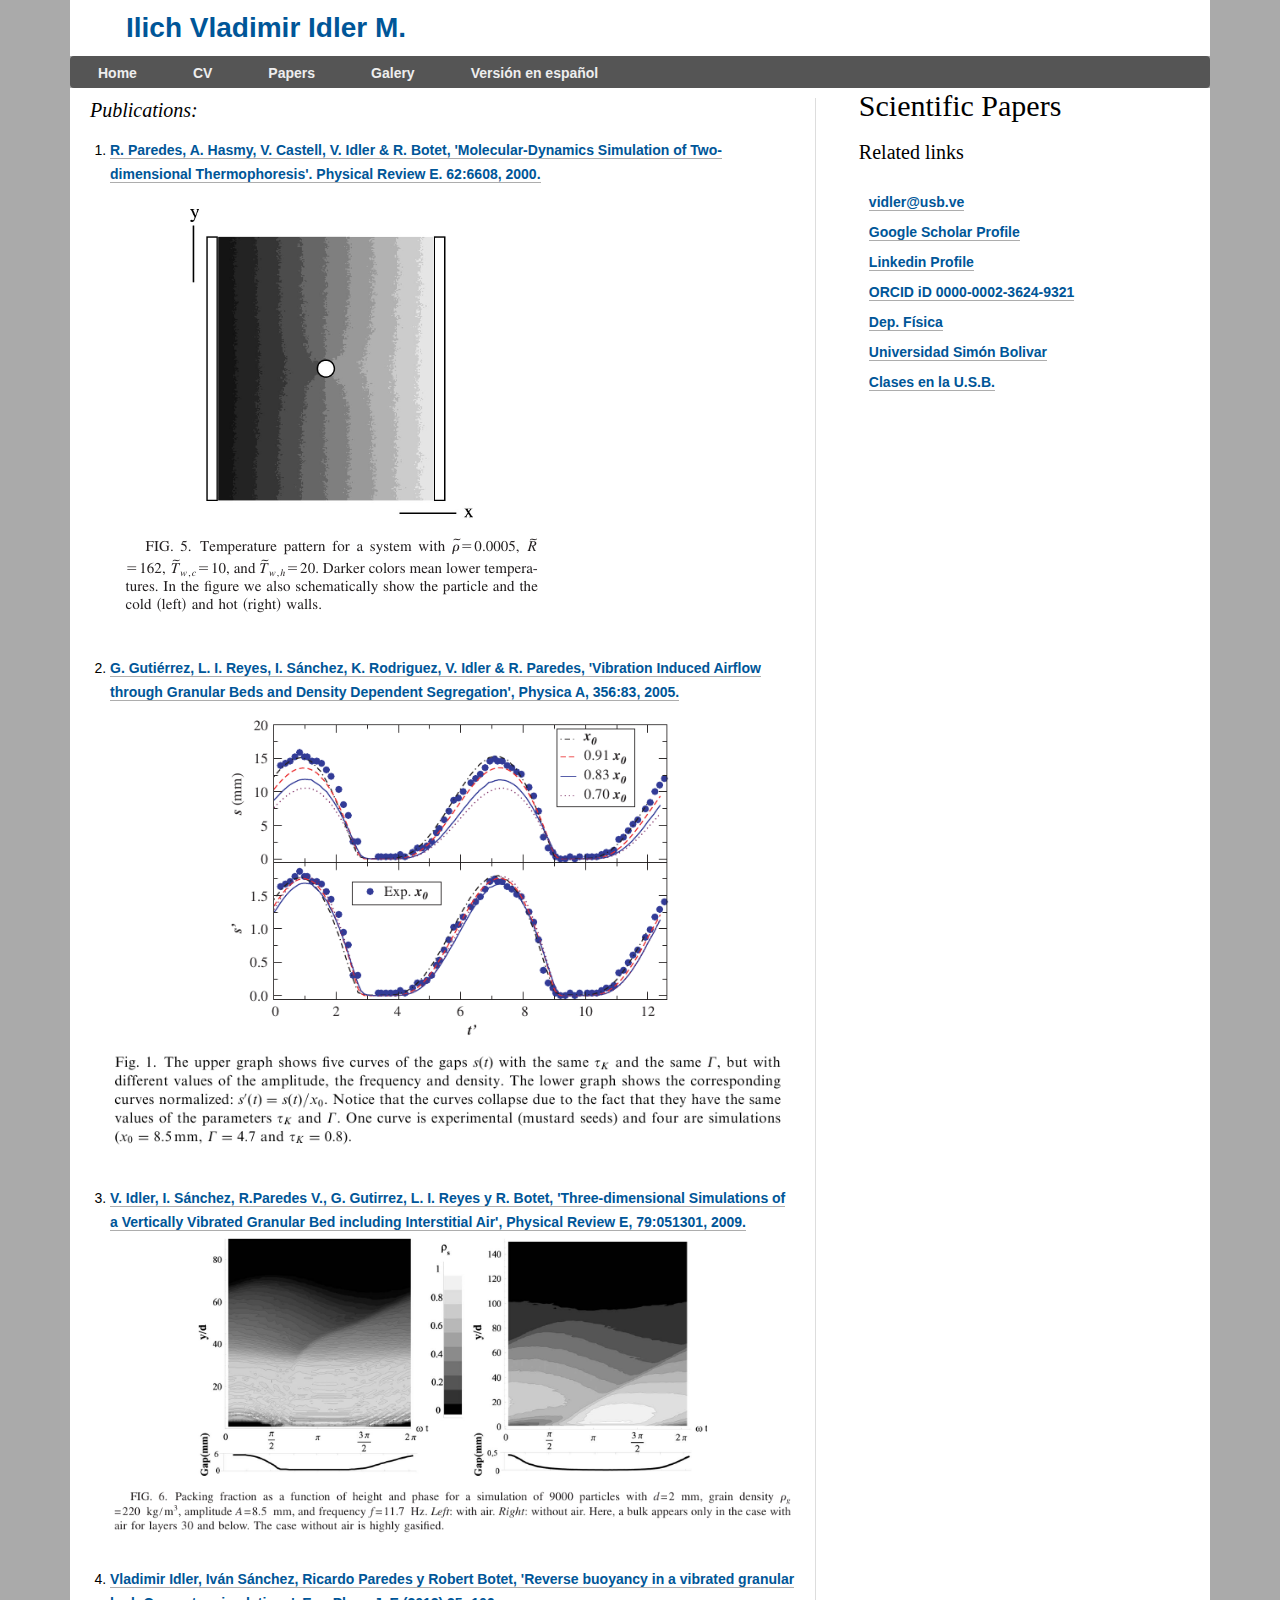
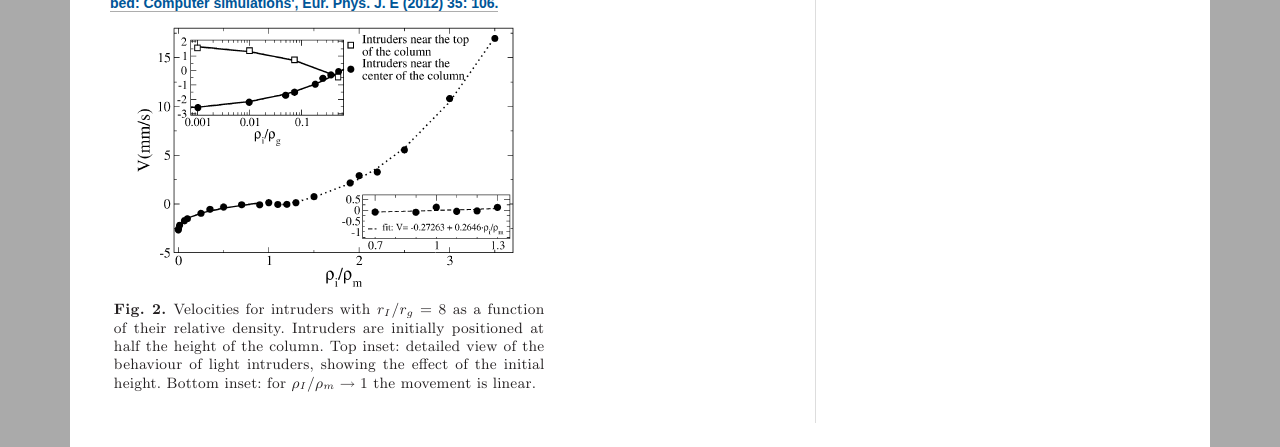
<file: English+Version/Papers.html>
<!doctype html>
<html lang="en">


<!-- Mirrored from vidler.droppages.com/English+Version/Papers by HTTrack Website Copier/3.x [XR&CO'2010], Thu, 07 May 2015 14:00:15 GMT -->
<!-- Added by HTTrack --><meta http-equiv="content-type" content="text/html;charset=utf-8"><!-- /Added by HTTrack -->
<head>
	<meta charset="utf-8"/>
	<title>Scientific Papers - Ilich V. Idler M. personal website</title>
	<meta type="description" content="default meta decription"/>

	<meta name="viewport" content="width=device-width, initial-scale=1.0"/>

	<!-- The 1140px Grid -->
	<link rel="stylesheet" href="../css/1140.css" type="text/css" media="screen" />
	
	<!--[if lte IE 9]>
	<link rel="stylesheet" href="/css/ie.css" type="text/css" media="screen" />
	<![endif]-->
	
	<!-- Type and image presets - NOT ESSENTIAL -->
	<link rel="stylesheet" href="../css/typeimg.css" type="text/css" media="screen" />
	<!-- Make minor type adjustments for 1024 monitors -->
	<link rel="stylesheet" href="../css/smallerscreen.css" media="only screen and (max-width: 1023px)" />
	<!-- Resets grid for mobile -->
	<link rel="stylesheet" href="../css/mobile.css" media="handheld, only screen and (max-width: 767px)" />
	<!-- Put your layout here -->
	<link rel="stylesheet" href="../css/layout.css" type="text/css" media="screen" />
	<script type="text/javascript" src="../example.js"></script>


<script type='text/javascript' src='https://ajax.googleapis.com/ajax/libs/jquery/1.7.2/jquery.min.js'></script>
<script type="text/javascript">
//<![CDATA[
$(window).scroll(function(){
if ($(window).scrollTop() >= 55)
{
 var uyu;
 var rect = document.getElementById('nav').getBoundingClientRect();
// if (rect.left > 0){setTimeout(function(){uyu=rect.left-1px},100);}
uyu = rect.left/2;
$("#nav").css({position:'fixed',top:'0', height:'32px',width:'auto',margin:'auto',left:uyu});
}
else
{
$("#nav").css({position:'static',top:'55px',  height:'32px',width:'100%'});
}
});
//]]>    
</script>


</head>

<body>

<div class="container">
	<div id="header" class="row">
		<div class="sevencol">
			<a class="logo" href="../index.html">Ilich Vladimir Idler M.</a>
		</div>
		<div class="fivecol last">
			<p>
<!-- 				<a href="/sitemap">Sitemap</a> -->
				<!--<a href="/terms">Terms</a>-->
			</p>
		</div>
	</div>
	<div id="nav" class="row" style="height:32px;border-radius: 4px">
		<div class="twelvecol">
			<!--<ul><li class=""><a href="/">Home</a></li><li class=""><a href="/Articulos">Articulos</a></li><li class=""><a href="/CV">CV</a></li><li class="current"><a href="/English+Version">English Version</a></li><li class=""><a href="/Galeria">Galeria</a></li></ul>-->
			<li><a href="../English%2bVersion.html">Home</a></li>
			<li><a href="CV.html">CV</a></li>
			<li><a href="Papers.html">Papers</a></li>
			<li><a href="Galery.html">Galery</a></li>
			<!--<ul><li class=""><a href="/English+Version/CV">CV</a></li><li class=""><a href="/English+Version/Galery">Galery</a></li><li class="current"><a href="/English+Version/Papers">Papers</a></li></ul>-->
			<li><a href="../index.html">Versión en español</a></li>
		</div>
	</div>
	<div id="content" class="row">
	<div class="eightcol">
		<div class="article">
			<!--<div class="breadcrumbs"><ul><li><a href="/">Home</a></li><li><a href="/English+Version">English Version</a></li><li><a href="/English+Version/Papers">Papers</a></li></ul></div>-->
			<h2><em>Publications:</em></h2>

<ol>
<li><a href="http://pre.aps.org/abstract/PRE/v62/i5/p6608_1">R. Paredes, A. Hasmy, V. Castell, V. Idler &amp; R. Botet, 'Molecular-Dynamics Simulation of Two-dimensional Thermophoresis'.  Physical Review E. 62:6608, 2000.</a> <img src="../images/art1.png" alt="img" /></li>
<li><a href="http://www.sciencedirect.com/science/article/pii/S0378437105004590">G. Gutiérrez, L. I. Reyes, I. Sánchez, K. Rodriguez, V. Idler &amp; R. Paredes, 'Vibration Induced Airflow through Granular Beds and Density Dependent Segregation', Physica A, 356:83, 2005.</a> <img src="../images/art2.png" alt="img" /></li>
<li><a href="http://pre.aps.org/abstract/PRE/v79/i5/e051301">V. Idler, I. Sánchez, R.Paredes V., G. Gutirrez, L. I. Reyes y R. Botet, 'Three-dimensional Simulations of a Vertically Vibrated Granular  Bed including Interstitial Air',  Physical Review E, 79:051301, 2009.</a> <img src="../images/art3.png" alt="img" /></li>
<li><a href="http://epje.epj.org/index.php?option=com_article&amp;access=doi&amp;doi=10.1140/epje/i2012-12106-x&amp;Itemid=129">Vladimir Idler, Iván Sánchez, Ricardo Paredes y Robert Botet, 'Reverse buoyancy in a vibrated granular bed: Computer simulations', Eur. Phys. J. E (2012) 35: 106.</a> <img src="../images/art4.png" alt="img" /></li>
</ol>

		</div>
	</div>
	<div id="aside" class="fourcol last">
		<h1>Scientific Papers</h1>
		<!--<ul><li class=""><a href="/English+Version/CV">CV</a></li><li class=""><a href="/English+Version/Galery">Galery</a></li><li class="current"><a href="/English+Version/Papers">Papers</a></li></ul>-->
		<h2>Related links</h2>
		<ul>
			<li><a href="mailto:vidler@usb.ve">vidler@usb.ve</a></li>
			<li><a href="http://scholar.google.com/citations?user=N_za2CsAAAAJ&amp;hl=en&amp;oi=ao">Google Scholar Profile</a></li>
			<li><a href="http://ve.linkedin.com/pub/vladimir-idler/29/b37/23a/">Linkedin Profile</a></li>
			<li><a href="http://orcid.org/0000-0002-3624-9321"> ORCID iD 0000-0002-3624-9321 </a></li>
			<li><a href="http://www.fis.usb.ve/">Dep. Física</a></li>
			<li><a href="http://www.usb.ve/">Universidad Simón Bolivar</a></li>
			<li><a href="http://vidler_clases.droppages.com/">Clases en la U.S.B.</a></li>
		</ul>
	</div>
</div>
<!-- 	<div id="footer" class="row">
		<div class="threecol">
			<h3>Links 1</h3>
			<ul>
				<li><a href="/">demo link</a></li>
				<li><a href="/">demo link</a></li>
			</ul>
		</div>
		<div class="threecol">
			<h3>Links 2</h3>
			<ul>
				<li><a href="/">demo link</a></li>
			</ul>
		</div>
		<div class="threecol">
			<h3>Links 3</h3>
			<ul>
				<li><a href="/">demo link</a></li>
				<li><a href="/">demo link</a></li>
				<li><a href="/">demo link</a></li>
				<li><a href="/">demo link</a></li>
			</ul>
		</div>
		<div class="threecol last">
			<h3>Links 4</h3>
			<ul>
				<li><a href="/">demo link</a></li>
				<li><a href="/">demo link</a></li>
				<li><a href="/">demo link</a></li>
			</ul>
		</div>
	</div>
</div>-->



</body>

<!-- Mirrored from vidler.droppages.com/English+Version/Papers by HTTrack Website Copier/3.x [XR&CO'2010], Thu, 07 May 2015 14:00:15 GMT -->
<!-- Added by HTTrack --><meta http-equiv="content-type" content="text/html;charset=utf-8"><!-- /Added by HTTrack -->
</html>
</file>
<file: css/smallerscreen.css>
body {
font-size: 0.8em; /* Makes type a bit smaller at 1024 so layout doesn't look unbalanced */
line-height: 1.5em;	/* As above */
}
</file>
<file: css/mobile.css>
.row, .body, .container {
width: 100%;
margin-left: 0px;
margin-right: 0px;
padding-left: 0px;
padding-right: 0px;
}

.onecol, .twocol, .threecol, .fourcol, .fivecol, .sixcol, .sevencol, .eightcol, .ninecol, .tencol, .elevencol, .twelvecol {
width: auto;
float: none;
margin-left: 0px;
margin-right: 0px;
padding-left: 20px;
padding-right: 20px;
}

/* Type presets */

body {
font-size: 16px;
line-height: 24px;
}
</file>
<file: css/layout.css>
/* Layout for desktop version */

body { background:#aaa;}
.row { background:#fff; }

#header .logo { display:block; font-size:2em; line-height:2em; margin: 0 2em; border:0; }
#header p {text-align:right; margin: 15px;}
#header p a { margin:10px; }

#nav { background:#555; font-size:1em; }
#nav ul { list-style:none; margin:0 0 0 1em; }
#nav li { list-style-type:none; list-style:none; float:left; margin:5px 2em; }
#nav a { color:#eee; border:none; }

#content .breadcrumbs ul { list-style:none; margin:0; font-size:.9em; }
#content .breadcrumbs li { float:left; margin-right:.5em; }
#content .breadcrumbs li:before { content:"> "; }
#content .breadcrumbs li:first-child:before { content:""; }

h1, h2, h3 { clear:left; }
.article { margin: 10px 0; padding:0 20px; border-right:1px solid #ddd; }
.article ul, .article ol { margin-left:20px; }

#aside h3 {margin:10px;}
#aside ul {list-style:none; padding:10px;}

#footer { background:#ddd; }
#footer h3 {margin:10px;}
#footer ul { padding:10px; margin:0; list-style: none; }

/* Layout for mobile version */

@media handheld, only screen and (max-width: 767px) {

#header .logo { margin:0; }
#nav li { margin:5px 1em; }
.article {border:none;}
#aside {border-top:1px solid #ddd;}
}


/* Provide higher res assets for iPhone 4 */

@media only screen and (-webkit-min-device-pixel-ratio: 2) { 

/* An example of how to override an image with one twice the size for iPhone 4. Specify the original pixel size with background-size.
.download {
background: url(../img/downarrow@2x.png) no-repeat;
background-size: 27px 28px;
}
*/

}
</file>
<file: css/1140.css>
/* CSS Resets */

html,body,div,span,object,iframe,h1,h2,h3,h4,h5,h6,p,blockquote,pre,a,abbr,address,cite,code,del,dfn,em,img,ins,q,small,strong,sub,sup,dl,dt,dd,ol,ul,li,fieldset,form,label,legend,table,caption,tbody,tfoot,thead,tr,th,td{border:0;margin:0;padding:0}article,aside,figure,figure img,figcaption,hgroup,footer,header,nav,section,video,object{display:block}a img{border:0}figure{position:relative}figure img{width:100%}


/* The 1140px Grid by Andy Taylor – http://cssgrid.net – http://www.twitter.com/andytlr – http://www.catchingzebra.com */

.container {
padding-left: 20px;
padding-right: 20px;
}

.row {
width: 100%;
max-width: 1140px;
margin: 0 auto;
overflow: hidden;
}

.onecol, .twocol, .threecol, .fourcol, .fivecol, .sixcol, .sevencol, .eightcol, .ninecol, .tencol, .elevencol {
margin-right: 3.8%;
float: left;
}

.onecol {
width: 4.85%;
}

.twocol {
width: 13.5%;
}

.threecol {
width: 22.15%;
}

.fourcol {
width: 30.8%;
}

.fivecol {
width: 39.45%;
}

.sixcol {
width: 48.1%;
}

.sevencol {
width: 56.75%;
}

.eightcol {
width: 65.4%;
}

.ninecol {
width: 74.05%;
}

.tencol {
width: 82.7%;
}

.elevencol {
width: 91.35%;
}

.twelvecol {
width: 100%;
float: left;
}

.last {
margin-right: 0px;
}

img, object, embed {
max-width: 100%;
}
</file>
<file: css/typeimg.css>
/* Type & image presets */

img, object, embed {
margin-bottom: 20px;
}

body {
font-family: Helvetica Neue, Helvetica, Arial, sans-serif;
font-size: 14px;
line-height: 24px;		/* Changing this will break the baseline grid. */
-webkit-text-size-adjust: none;		/* Stops the iPhone scalling type up */
}

a {
text-decoration: none;
color: #005698;
font-weight: bold;
border-bottom: 1px solid #adadad;
}

a:hover {
color: #000;
border-bottom: none;
}

a img {
display: block;		/* Stops image links getting text link styles */
}

img {
-webkit-border-radius: 3px;
-moz-border-radius: 3px;
border-radius: 3px;
margin-bottom: 20px;
}

p, ul, ol, blockquote {
margin-bottom: 24px;	/* Changing this will break the baseline grid. */
}

li {
margin-bottom: 6px;
}

blockquote {
border-left: 1px solid #c1c1c1;
color: #747474;
padding-left: 15px;
margin-left: -15px;
}

h1 {
font-size: 30px;
line-height: 36px;		/* Changing this will break the baseline grid. */
margin-bottom: 16px;	/* Changing this will break the baseline grid. */
font-family: Georgia;
font-weight: lighter;
}

h2 {
font-size: 20px;
margin-bottom: 16px;	/* Changing this will break the baseline grid. */
font-family: Georgia, serif;
font-weight: lighter;
}

h3 {
font-size: 16px;
margin-bottom: 16px;	/* Changing this will break the baseline grid. */
font-family: Georgia, serif;
font-weight: lighter;
}
</file>
